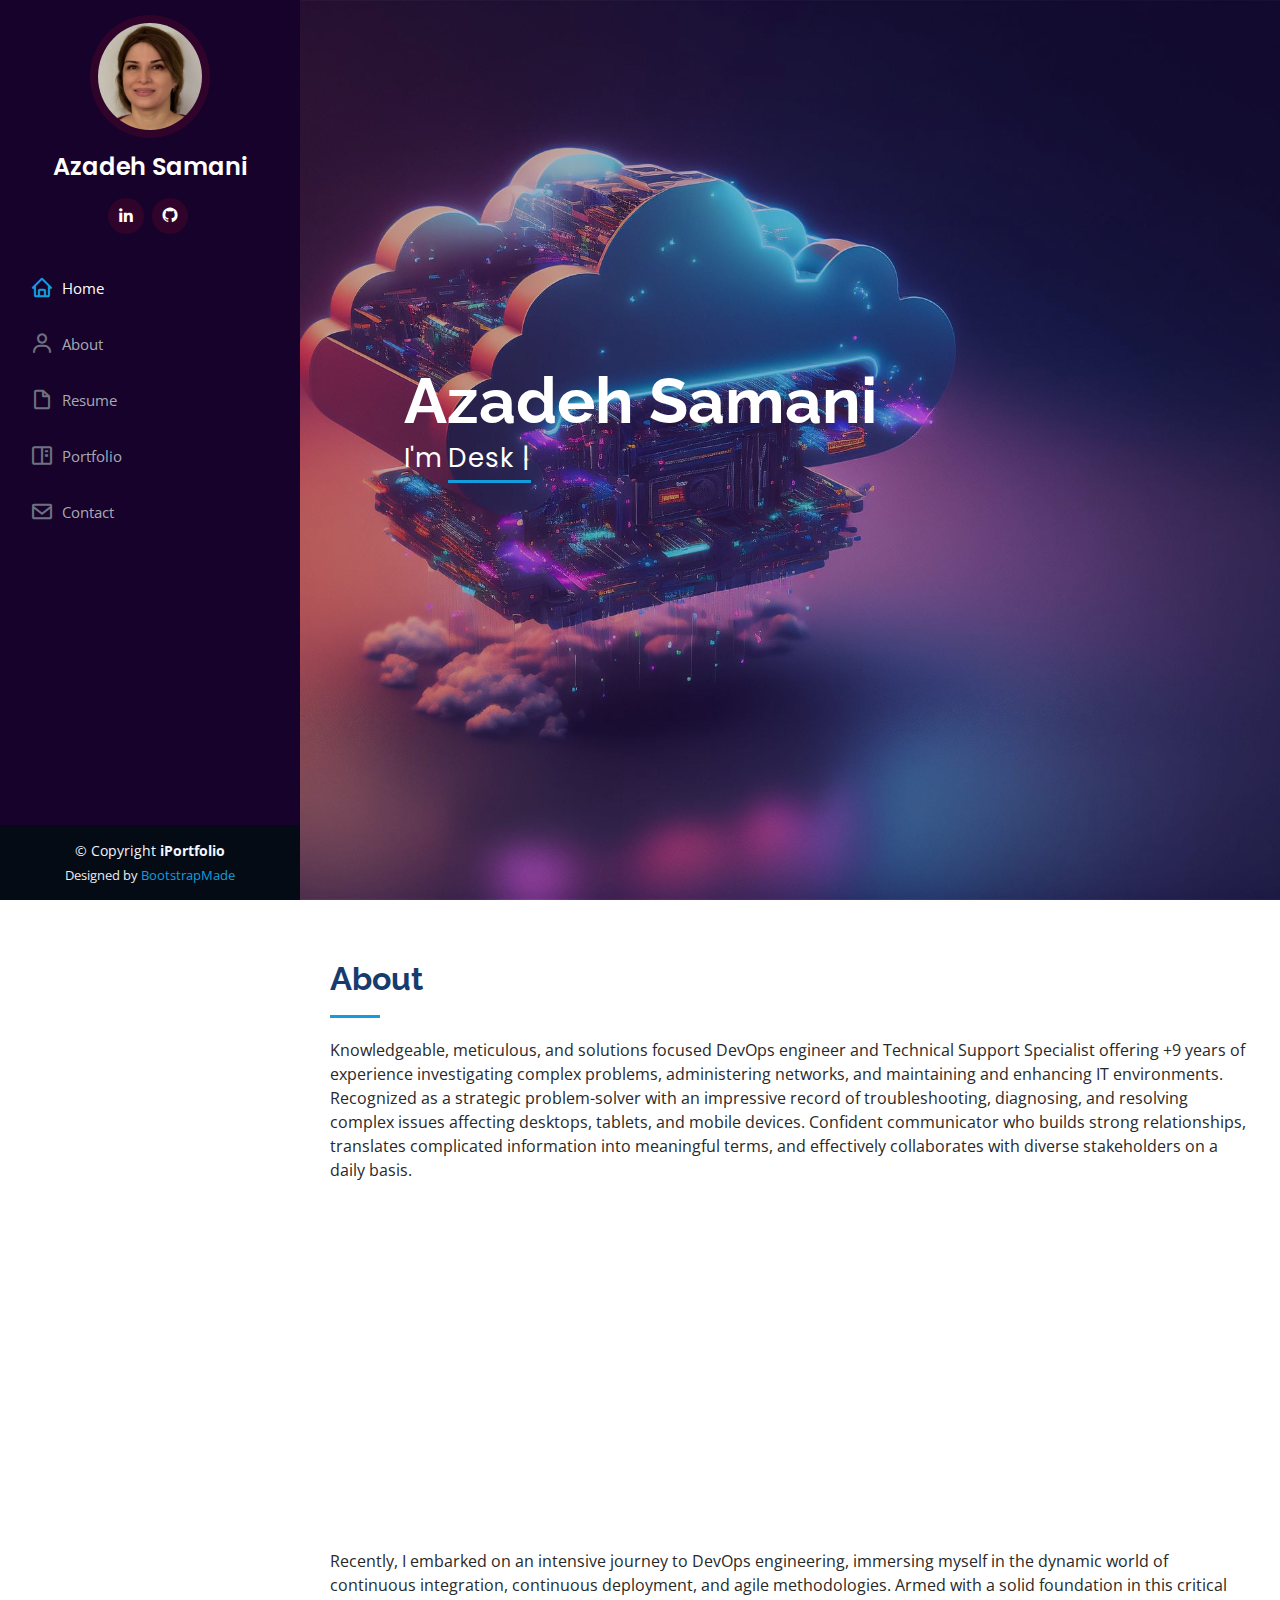
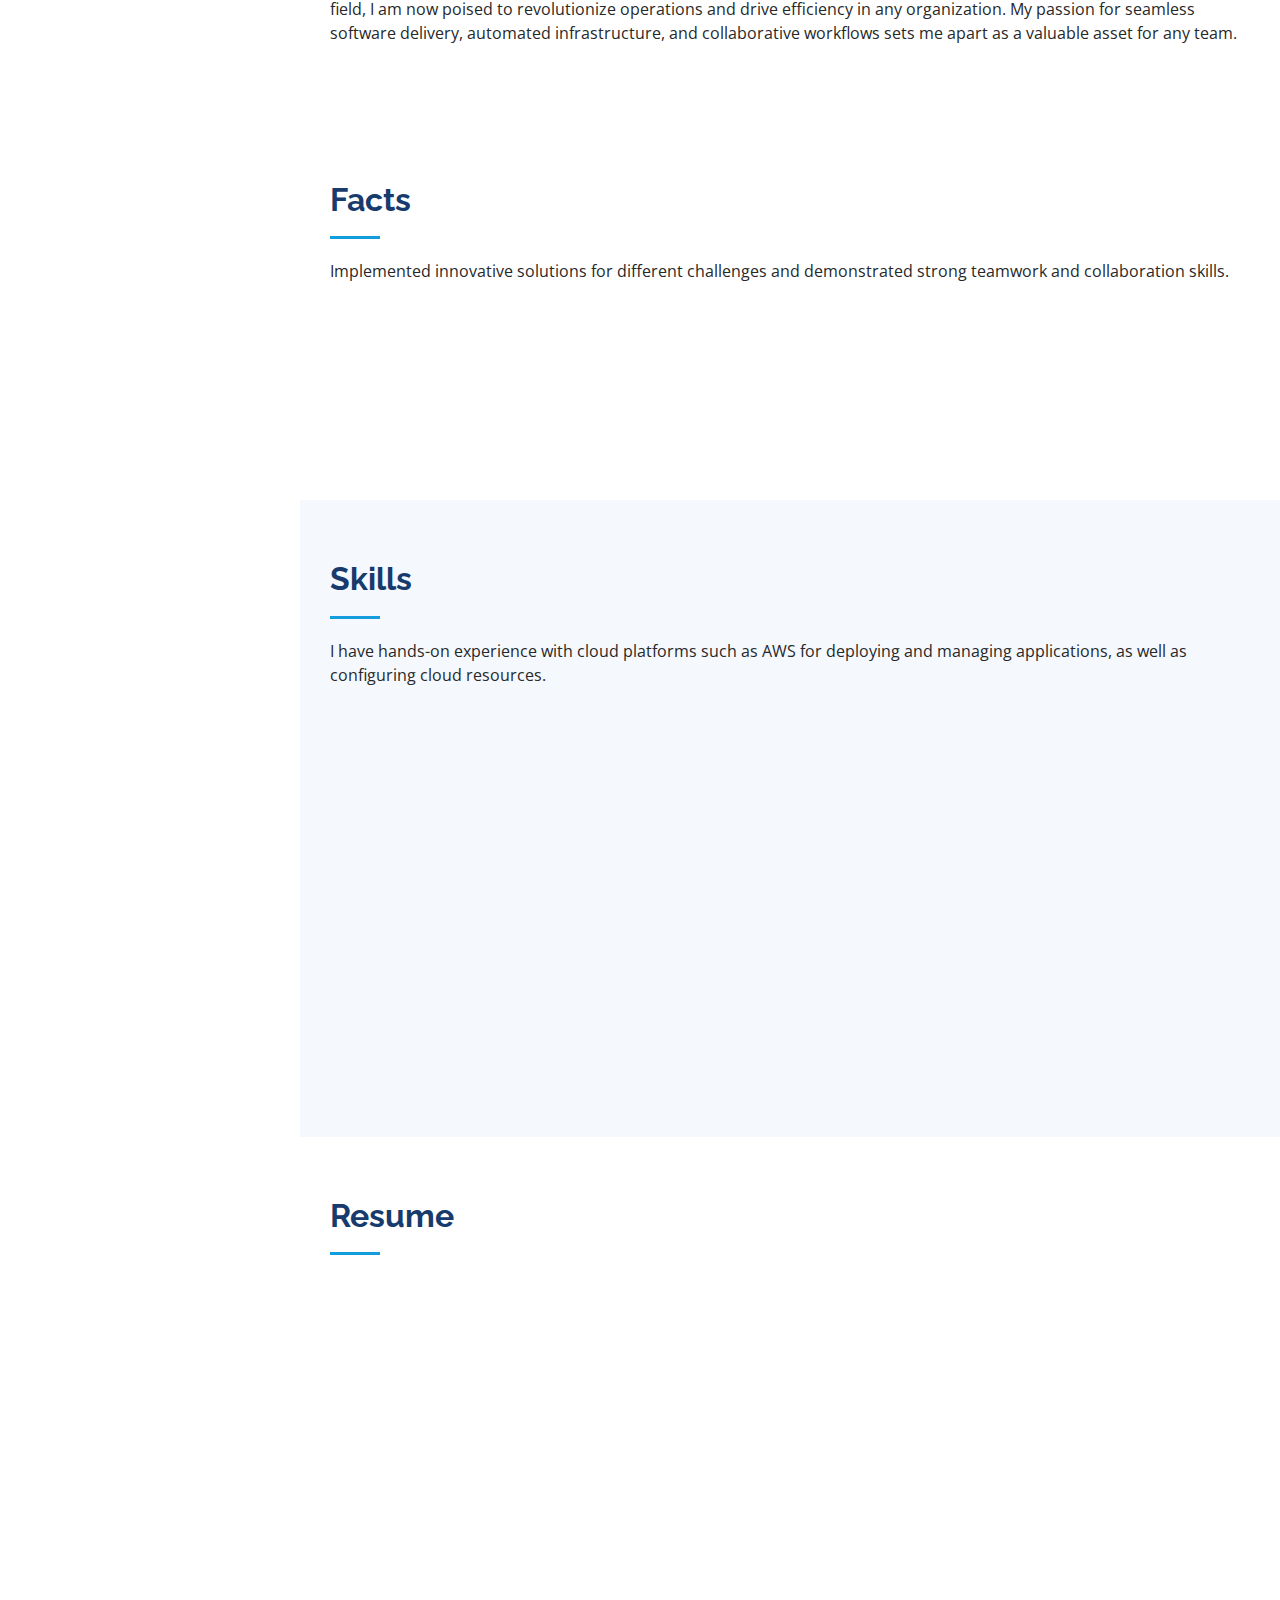
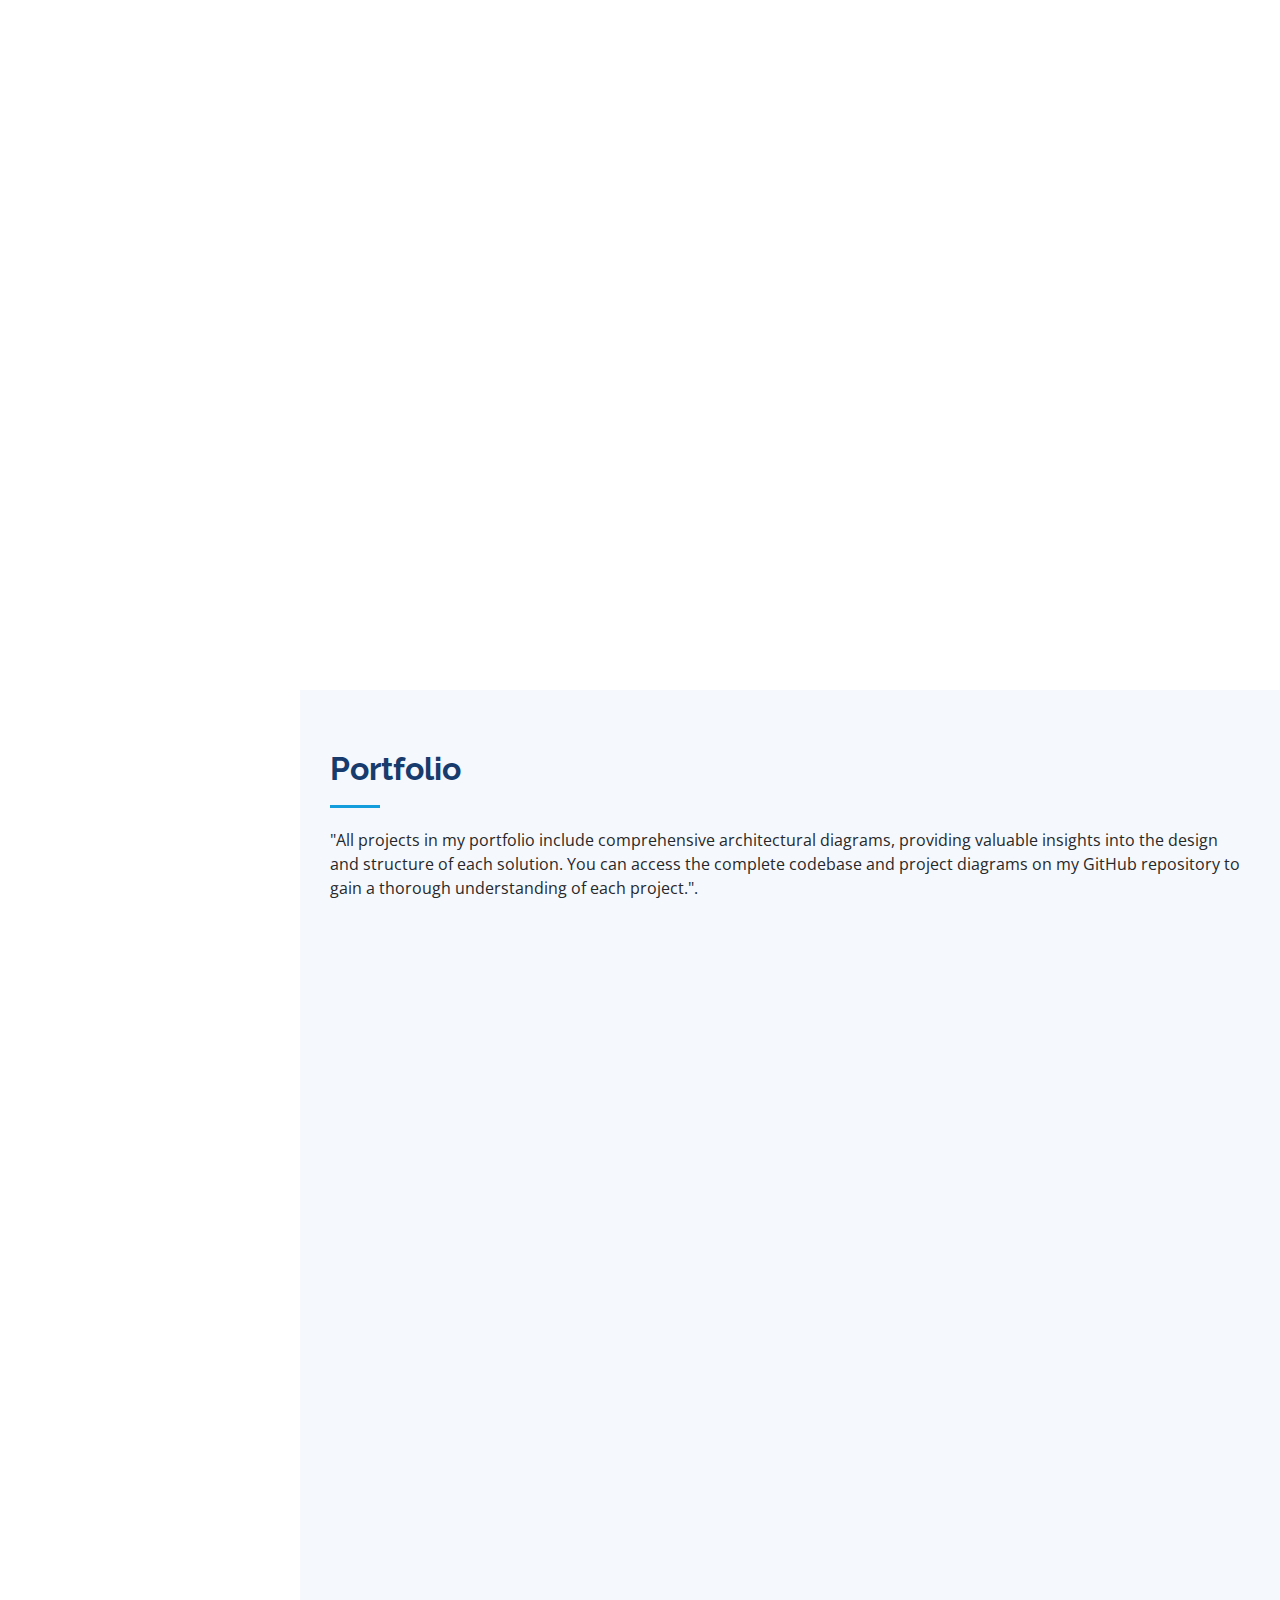
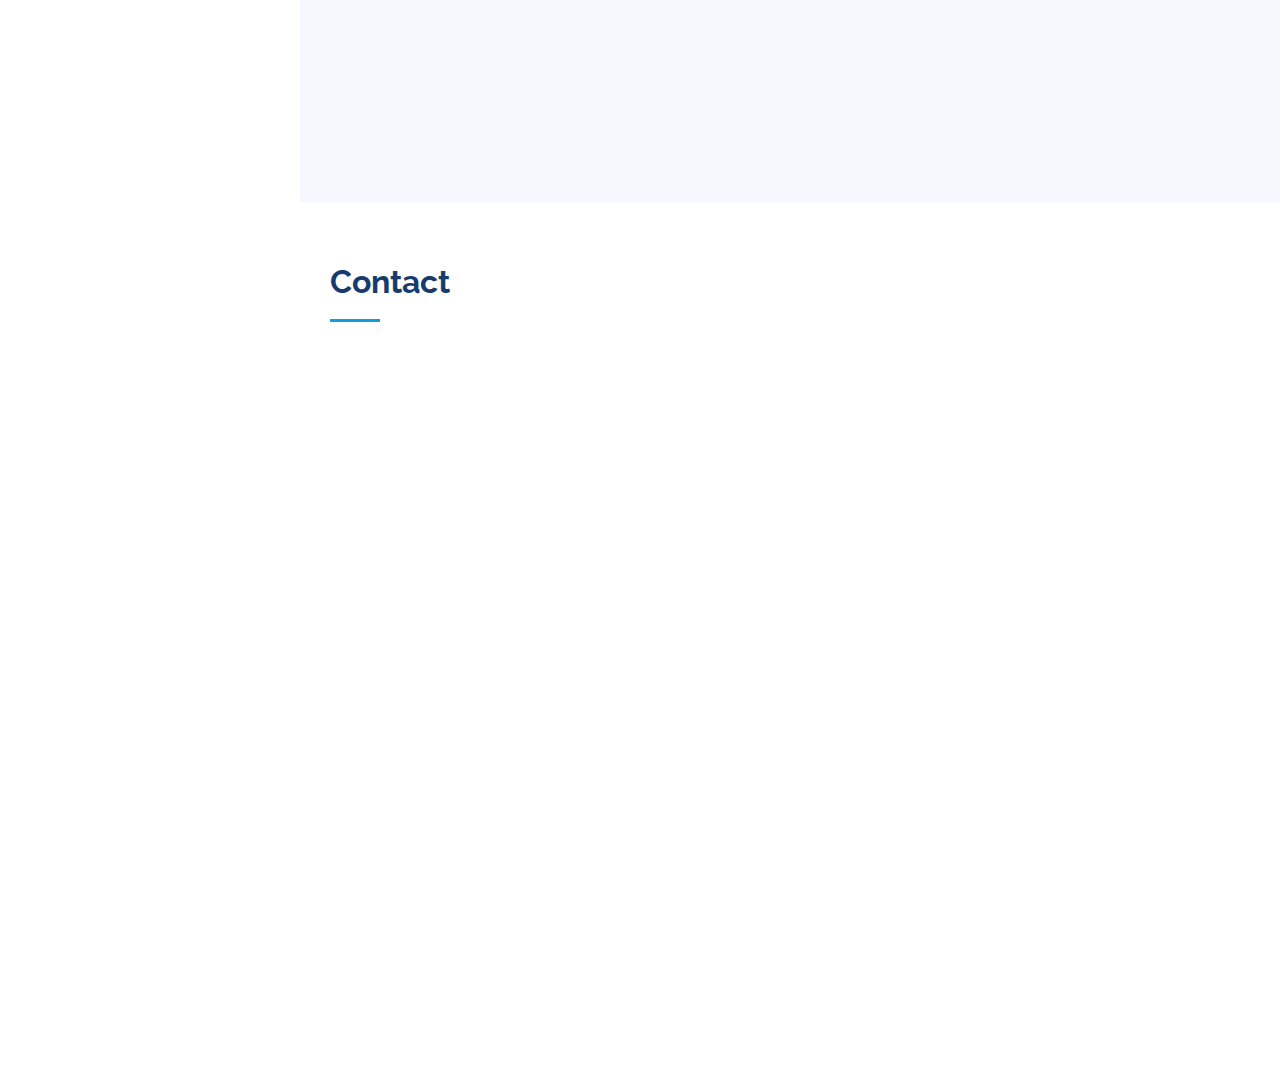
<file: index.html>
<!DOCTYPE html>
<html lang="en">

<head>
  <meta charset="utf-8">
  <meta content="width=device-width, initial-scale=1.0" name="viewport">

  <title>iPortfolio Bootstrap Template - Index</title>
  <meta content="" name="description">
  <meta content="" name="keywords">

  <!-- Favicons -->
  <link href="assets/img/favicon.png" rel="icon">
  <link href="assets/img/apple-touch-icon.png" rel="apple-touch-icon">

  <!-- Google Fonts -->
  <link
    href="https://fonts.googleapis.com/css?family=Open+Sans:300,300i,400,400i,600,600i,700,700i|Raleway:300,300i,400,400i,500,500i,600,600i,700,700i|Poppins:300,300i,400,400i,500,500i,600,600i,700,700i"
    rel="stylesheet">

  <!-- Vendor CSS Files -->
  <link href="assets/vendor/aos/aos.css" rel="stylesheet">
  <link href="assets/vendor/bootstrap/css/bootstrap.min.css" rel="stylesheet">
  <link href="assets/vendor/bootstrap-icons/bootstrap-icons.css" rel="stylesheet">
  <link href="assets/vendor/boxicons/css/boxicons.min.css" rel="stylesheet">
  <link href="assets/vendor/glightbox/css/glightbox.min.css" rel="stylesheet">
  <link href="assets/vendor/swiper/swiper-bundle.min.css" rel="stylesheet">

  <!-- Template Main CSS File -->
  <link href="assets/css/style.css" rel="stylesheet">

  <!-- =======================================================
  * Template Name: iPortfolio
  * Updated: Sep 18 2023 with Bootstrap v5.3.2
  * Template URL: https://bootstrapmade.com/iportfolio-bootstrap-portfolio-websites-template/
  * Author: BootstrapMade.com
  * License: https://bootstrapmade.com/license/
  ======================================================== -->
</head>

<body>

  <!-- ======= Mobile nav toggle button ======= -->
  <i class="bi bi-list mobile-nav-toggle d-xl-none"></i>

  <!-- ======= Header ======= -->
  <header id="header">
    <div class="d-flex flex-column">

      <div class="profile">
        <img src="assets/img/profile-img.jpg" alt="" class="img-fluid rounded-circle">
        <h1 class="text-light"><a href="index.html">Azadeh Samani</a></h1>
        <div class="social-links mt-3 text-center">
          <a href="https://www.linkedin.com/in/azadeh-samani" target="_blank" class="linkedin"><i
              class="bx bxl-linkedin"></i></a>
          <a href="https://github.com/auzadeh7049/WeCloudData-Projects" target="_blank" class="github"><i
              class="bx bxl-github"></i></a>
        </div>
      </div>

      <nav id="navbar" class="nav-menu navbar">
        <ul>
          <li><a href="#hero" class="nav-link scrollto active"><i class="bx bx-home"></i> <span>Home</span></a></li>
          <li><a href="#about" class="nav-link scrollto"><i class="bx bx-user"></i> <span>About</span></a></li>
          <li><a href="#resume" class="nav-link scrollto"><i class="bx bx-file-blank"></i> <span>Resume</span></a></li>
          <li><a href="#portfolio" class="nav-link scrollto"><i class="bx bx-book-content"></i>
              <span>Portfolio</span></a></li>
          <li><a href="#contact" class="nav-link scrollto"><i class="bx bx-envelope"></i> <span>Contact</span></a></li>
        </ul>
      </nav><!-- .nav-menu -->
    </div>
  </header><!-- End Header -->

  <!-- ======= Hero Section ======= -->
  <section id="hero" class="d-flex flex-column justify-content-center align-items-center">
    <div class="hero-container" data-aos="fade-in">
      <h1>Azadeh Samani</h1>
      <p>I'm <span class="typed" data-typed-items="Desk Side Support, IT Analyst, DevOps Engineer"></span></p>
    </div>
  </section><!-- End Hero -->

  <main id="main">

    <!-- ======= About Section ======= -->
    <section id="about" class="about">
      <div class="container">

        <div class="section-title">
          <h2>About</h2>
          <p>Knowledgeable, meticulous, and solutions focused DevOps engineer and Technical Support Specialist offering
            +9 years of experience investigating complex problems, administering networks, and maintaining and enhancing
            IT environments. Recognized as a strategic problem-solver with an impressive record of troubleshooting,
            diagnosing, and resolving complex issues affecting desktops, tablets, and mobile devices. Confident
            communicator who builds strong relationships, translates complicated information into meaningful terms, and
            effectively collaborates with diverse stakeholders on a daily basis.</p>
        </div>

        <div class="row">
          <div class="col-lg-4" data-aos="fade-right">
            <img src="assets/img/profile-img2.jpg" class="img-fluid" alt="">
          </div>
          <div class="col-lg-8 pt-4 pt-lg-0 content" data-aos="fade-left">
            <h3>DevOps Engineer; IT Analyst ; Desk Side Support</h3>
            <p class="fst-italic">
            <h5>Contact information:</h5>
            </p>
            <div class="row">
              <div class="col-lg-20">
                <ul>
                  <li><i class="bi bi-chevron-right"></i> <strong>Phone:</strong> <span>+1647 710 6600</span></li>
                  <li><i class="bi bi-chevron-right"></i> <strong>City:</strong> <span>Toronto, Canada</span></li>
                  <li><i class="bi bi-chevron-right"></i> <strong>Linkedin:</strong><span>
                      <a href="https://www.linkedin.com/in/azadeh-samani/" target="_blank"
                        class="linkedin">Azadeh-Samani</a></span></li>
                  <li><i class="bi bi-chevron-right"></i><strong>Email:</strong><span>
                      <a href="mailto:azadeh.saamani@gmail.com">azadeh.saamani@gmail.com</a></span></li>
                  <li><i class="bi bi-chevron-right"></i> <strong>Degree:</strong> <span>Bachelor(computer engineering)
                    </span></li>
                </ul>
              </div>
            </div>

          </div>
          <p>
            Recently, I embarked on an intensive journey to DevOps engineering, immersing myself in the dynamic world of
            continuous integration, continuous deployment, and agile methodologies. Armed with a solid foundation in
            this critical field, I am now poised to revolutionize operations and drive efficiency in any organization.
            My passion for seamless software delivery, automated infrastructure, and collaborative workflows sets me
            apart as a valuable asset for any team.
          </p>
        </div>

      </div>
    </section><!-- End About Section -->

    <!-- ======= Facts Section ======= -->
    <section id="facts" class="facts">
      <div class="container">

        <div class="section-title">
          <h2>Facts</h2>
          <p>Implemented innovative solutions for different challenges and demonstrated strong teamwork and
            collaboration skills.</p>
        </div>

        <div class="row no-gutters">
          <div class="col-lg-3 col-md-6 d-md-flex align-items-md-stretch" data-aos="fade-up" data-aos-delay="100">
            <div class="count-box">
              <i class="bi bi-journal-richtext"></i>
              <span data-purecounter-start="0" data-purecounter-end="8" data-purecounter-duration="1"
                class="purecounter"></span>
              <p><strong>Projects</strong></p>
            </div>
          </div>

          <div class="col-lg-3 col-md-6 d-md-flex align-items-md-stretch" data-aos="fade-up" data-aos-delay="200">
            <div class="count-box">
              <i class="bi bi-headset"></i>
              <span data-purecounter-start="0" data-purecounter-end="16000" data-purecounter-duration="1"
                class="purecounter"><span>+</span></span>
              <p><strong>Hours Of Support</strong></p>
            </div>
          </div>
        </div>
      </div>

    </section><!-- End Facts Section -->

    <!-- ======= Skills Section ======= -->
    <section id="skills" class="skills section-bg">
      <div class="container">

        <div class="section-title">
          <h2>Skills</h2>
          <p>I have hands-on experience with cloud platforms such as AWS
            for deploying and managing applications, as well as configuring cloud resources.</p>
        </div>

        <div class="row skills-content">

          <div class="col-lg-6" data-aos="fade-up">

            <div class="progress">
              <span class="skill">AWS <i class="val">65%</i></span>
              <div class="progress-bar-wrap">
                <div class="progress-bar" role="progressbar" aria-valuenow="70" aria-valuemin="0" aria-valuemax="100">
                </div>
              </div>
            </div>

            <div class="progress">
              <span class="skill">Kubernetes <i class="val">65%</i></span>
              <div class="progress-bar-wrap">
                <div class="progress-bar" role="progressbar" aria-valuenow="70" aria-valuemin="0" aria-valuemax="100">
                </div>
              </div>
            </div>

            <div class="progress">
              <span class="skill">Docker <i class="val">65%</i></span>
              <div class="progress-bar-wrap">
                <div class="progress-bar" role="progressbar" aria-valuenow="50" aria-valuemin="0" aria-valuemax="100">
                </div>
              </div>
            </div>

            <div class="progress">
              <span class="skill">Terraform <i class="val">65%</i></span>
              <div class="progress-bar-wrap">
                <div class="progress-bar" role="progressbar" aria-valuenow="70" aria-valuemin="0" aria-valuemax="100">
                </div>
              </div>
            </div>

            <div class="progress">
              <span class="skill">Ansible <i class="val">65%</i></span>
              <div class="progress-bar-wrap">
                <div class="progress-bar" role="progressbar" aria-valuenow="70" aria-valuemin="0" aria-valuemax="100">
                </div>
              </div>
            </div>

            <div class="progress">
              <span class="skill">GitHub <i class="val">70%</i></span>
              <div class="progress-bar-wrap">
                <div class="progress-bar" role="progressbar" aria-valuenow="70" aria-valuemin="0" aria-valuemax="100">
                </div>
              </div>
            </div>

          </div>

          <div class="col-lg-6" data-aos="fade-up" data-aos-delay="100">

            <div class="progress">
              <span class="skill">Python <i class="val">60%</i></span>
              <div class="progress-bar-wrap">
                <div class="progress-bar" role="progressbar" aria-valuenow="70" aria-valuemin="0" aria-valuemax="100">
                </div>
              </div>
            </div>

            <div class="progress">
              <span class="skill">Active Direcroty <i class="val">55%</i></span>
              <div class="progress-bar-wrap">
                <div class="progress-bar" role="progressbar" aria-valuenow="55" aria-valuemin="0" aria-valuemax="100">
                </div>
              </div>
            </div>

            <div class="progress">
              <span class="skill">SCCM <i class="val">50%</i></span>
              <div class="progress-bar-wrap">
                <div class="progress-bar" role="progressbar" aria-valuenow="50" aria-valuemin="0" aria-valuemax="100">
                </div>
              </div>
            </div>

            <div class="progress">
              <span class="skill">Technical Support <i class="val">85%</i></span>
              <div class="progress-bar-wrap">
                <div class="progress-bar" role="progressbar" aria-valuenow="85" aria-valuemin="0" aria-valuemax="100">
                </div>
              </div>
            </div>

            <div class="progress">
              <span class="skill">HTML <i class="val">55%</i></span>
              <div class="progress-bar-wrap">
                <div class="progress-bar" role="progressbar" aria-valuenow="55" aria-valuemin="0" aria-valuemax="100">
                </div>
              </div>
            </div>

            <div class="progress">
              <span class="skill">CSS <i class="val">55%</i></span>
              <div class="progress-bar-wrap">
                <div class="progress-bar" role="progressbar" aria-valuenow="55" aria-valuemin="0" aria-valuemax="100">
                </div>
              </div>
            </div>



          </div>

        </div>
    </section><!-- End Skills Section -->

    <!-- ======= Resume Section ======= -->
    <section id="resume" class="resume">
      <div class="container">

        <div class="section-title">
          <h2>Resume</h2>

        </div>

        <div class="row">
          <div class="col-lg-20" data-aos="fade-up" data-aos-delay="100">
            <h3 class="resume-title">Sumary</h3>
            <div class="resume-item pb-0">
              <h4>Azadeh Samani</h4>
              <ul>
                <li>Adress: Toronto, Ontario, Canada</li>
                <li>Contact Number: +1647 710 6600</li>
                <li>Email: azadeh.saamani@gmail.com</li>
                <li>
                  Linkedin:<span><a href="https://www.linkedin.com/in/azadeh-samani/" target="_blank"
                      class="linkedin"></a>
                    Azadeh-Samani</a></span>
                </li>
              </ul>
              <p>Knowledgeable, meticulous, and solutions focused DevOps engineer and Technical Support Specialist
                offering +9 years of experience investigating complex problems, administering networks, and maintaining
                and enhancing IT environments. Recognized as a strategic problem-solver with an impressive record of
                troubleshooting, diagnosing, and resolving complex issues affecting desktops, tablets, and mobile
                devices.
                Confident communicator who builds strong relationships, translates complicated information into
                meaningful terms, and effectively collaborates with diverse stakeholders on a daily basis.</p>

            </div>

            <h3 class="resume-title">Professional Experience</h3>
            <div class="resume-item">
              <h4>DevOps consultant</h4>
              <p><em>Beamdata Consultant Services, Toronto</em></p>
              <h5>Currently</h5>
              <ul>
                <li>Build automation, deliver and release the software, libraries and webserver installation</li>
                <li>Experience in delivering software products and infrastructure through CI/CD utilizing GitHub Actions
                  and Jenkins (AWS Code pipeline, AWS Code Build, AWS Code Deploy)</li>
                <li>Proficiency in AWS services: EC2, S3, VPC, Lambda, CloudFormation, Load Balancer, Auto Scaling, EKS,
                  CloudWatch</li>
                <li>Experience with automation tools like Terraform and Ansible</li>
                <li>Adequate knowledge of relational database (MySQL, PostgreSQL) and AWS RDS</li>
                <li>Working knowledge of system administration in Linux and Windows environments</li>
                <li>Experience scripting using Bash and PowerShell</li>
                <li>Knowledge of Docker and Kubernetes technologies</li>
              </ul>
            </div>
            <div class="resume-item">
              <h4>IT Analyst, Technical Support Specialist </h4>
              <p><em>TCS - Supported Manulife - Toronto</em></p>
              <h5>2021-2023</h5>
              <ul>
                <li> Accountable for providing desk side support to over 10,000 Manulife employees at their Toronto
                  headquarters</li>
                <li>Responded to support tickets and conducted troubleshooting to isolate and resolve software and
                  hardware issues</li>
                <li>Coordinated the deployment and configuration of Dell laptops and Apple tablets and phones to staff
                  members</li>
                <li>Guided end users with setting up their device accounts, personalizing applications, and connecting
                  to networks</li>
                <li>Devised and delivered training programs to educate clients on system features, functionalities, and
                  best practices</li>
                <li>Migrated existing infrastructure, performed system upgrades, and formatted software to reflect
                  Manulife security policies</li>
                <li>Updated support progress on the ticketing system and confirmed service level agreements (SLAs) are
                  achieved</li>
              </ul>
            </div>

            <div class="resume-item">
              <h4>Dell Technician</h4>
              <p><em>Unisys – Mississauga, ON</em></p>
              <h5>Dec 2020 to Nov 2021</h5>
              <ul>
                <li>Travelled to over 200 client sites across the GTA to repair various DELL laptops, tablets, servers,
                  and desktops</li>
                <li>Engaged diverse customers to understand needs, uncover root causes, and implement lasting solutions
                </li>
              </ul>
            </div>

            <div class="resume-item">
              <h4>Bench Repair Technician</h4>
              <p><em>Soroc Technology Inc. – Toronto, ON</em></p>
              <h5>Sep 2015 to Sep 2018</h5>
              <ul>
                <li>Received, tested, and repaired various hardware and software problems for enterprise clients such as
                  TD Bank</li>
                <li>Investigated deficiencies, isolated defective parts, and contacted manufacturer to secure
                  replacements or refunds</li>
                <li>Devised and delivered training programs to educate new staff on Soroc policies, processes, and best
                  practices</li>
              </ul>
            </div>

            <div class="resume-item">
              <h4>Network Administrator & Help Desk Specialist</h4>
              <p><em>Irankhodro Co. – Tehran, Iran</em></p>
              <h5>Mar 2012 to Apr 2014</h5>
              <ul>
                <li>Managed the network at the head office with over 500 staff for the automaker with $12+ billion in
                  annual revenues</li>
                <li>Maintained a wide range of networking equipment and established network and distributed network
                  connections</li>
                <li>Administered network workstations for TCP/IP-based LAN, Routing and switching, Active Directory, and
                  computers and servers back up</li>
                <li>Installed cabling systems, integrated computer platforms, and tested hardware and applications for
                  accuracy </li>
                <li>Investigated deficiencies, isolated defective parts, and contacted manufacturer to secure
                  replacements or refunds</li>
                <li>Devised and delivered training programs to educate new staff on Soroc policies, processes, and best
                  practices</li>
              </ul>
            </div>
            <h3 class="resume-title">Education</h3>
            <div class="resume-item">
              <h4> Bachelor of computer engineering </h4>
              <h5>2006</h5>
              <p><em> Azad University of Tehran, Iran</em></p>
              <h4>Microsoft Certified Professional | MCSE</em></h4>
              <h5>2011</h5>
              <h4>DevOps Engineer</h4>
              <h5><em>WeCloudData Academy</em></h5>
              <br>
              <h5>Currently</h5></br>
              <li>Implement CI/CD pipeline for EKS using GitHub Actions and Jenkins</li>
              <li>Automate infrastructure as code using Terraform and Ansible</li>
            </div>
          </div>
        </div>
    </section><!-- End Resume Section -->

    <!-- ======= Portfolio Section ======= -->
    <section id="portfolio" class="portfolio section-bg">
      <div class="container">

        <div class="section-title">
          <h2>Portfolio</h2>
          <p>"All projects in my portfolio include comprehensive architectural diagrams, providing valuable insights
            into the design and structure of each solution. You can access the complete codebase and project diagrams on
            my GitHub repository to gain a thorough understanding of each project.".</p>
        </div>

        <div class="row" data-aos="fade-up">
          <div class="col-lg-12 d-flex justify-content-center">
            <ul id="portfolio-flters">
              <li data-filter="*" class="filter-active"></li>
              <li data-filter=".filter-app"></li>
              <li data-filter=".filter-card"></li>
              <li data-filter=".filter-web"></li>
            </ul>
          </div>
        </div>

        <div class="row portfolio-container" data-aos="fade-up" data-aos-delay="100">

          <div class="col-lg-4 col-md-6 portfolio-item filter-app">
            <div class="portfolio-wrap">
              <img src="assets/img/portfolio/portfolio-1.jpg" class="img-fluid" alt="">
              <div class="portfolio-links">
                <a href="assets/img/portfolio/portfolio-1.jpg" data-gallery="portfolioGallery"
                  class="portfolio-lightbox" title="Diagram 1"><i class="bx bx-plus"></i></a>
                <a href="portfolio-details.html" title="More Details"><i class="bx bx-link"></i></a>
              </div>
            </div>
          </div>

          <div class="col-lg-4 col-md-6 portfolio-item filter-web">
            <div class="portfolio-wrap">
              <img src="assets/img/portfolio/portfolio-2.jpg" class="img-fluid" alt="">
              <div class="portfolio-links">
                <a href="assets/img/portfolio/portfolio-2.jpg" data-gallery="portfolioGallery"
                  class="portfolio-lightbox" title="Diagram 2"><i class="bx bx-plus"></i></a>
                <a href="portfolio-details.html" title="More Details"><i class="bx bx-link"></i></a>
              </div>
            </div>
          </div>

          <div class="col-lg-4 col-md-6 portfolio-item filter-app">
            <div class="portfolio-wrap">
              <img src="assets/img/portfolio/portfolio-3.jpg" class="img-fluid" alt="">
              <div class="portfolio-links">
                <a href="assets/img/portfolio/portfolio-3.jpg" data-gallery="portfolioGallery"
                  class="portfolio-lightbox" title="Diagram 3"><i class="bx bx-plus"></i></a>
                <a href="portfolio-details.html" title="More Details"><i class="bx bx-link"></i></a>
              </div>
            </div>
          </div>

          <div class="col-lg-4 col-md-6 portfolio-item filter-card">
            <div class="portfolio-wrap">
              <img src="assets/img/portfolio/portfolio-4.jpg" class="img-fluid" alt="">
              <div class="portfolio-links">
                <a href="assets/img/portfolio/portfolio-4.jpg" data-gallery="portfolioGallery"
                  class="portfolio-lightbox" title="Diagram 4"><i class="bx bx-plus"></i></a>
                <a href="portfolio-details.html" title="More Details"><i class="bx bx-link"></i></a>
              </div>
            </div>
          </div>

          <div class="col-lg-4 col-md-6 portfolio-item filter-web">
            <div class="portfolio-wrap">
              <img src="assets/img/portfolio/portfolio-5.jpg" class="img-fluid" alt="">
              <div class="portfolio-links">
                <a href="assets/img/portfolio/portfolio-5.jpg" data-gallery="portfolioGallery"
                  class="portfolio-lightbox" title="Diagram 5"><i class="bx bx-plus"></i></a>
                <a href="portfolio-details.html" title="More Details"><i class="bx bx-link"></i></a>
              </div>
            </div>
          </div>

          <div class="col-lg-4 col-md-6 portfolio-item filter-app">
            <div class="portfolio-wrap">
              <img src="assets/img/portfolio/portfolio-6.jpg" class="img-fluid" alt="">
              <div class="portfolio-links">
                <a href="assets/img/portfolio/portfolio-6.jpg" data-gallery="portfolioGallery"
                  class="portfolio-lightbox" title="Diagram 6"><i class="bx bx-plus"></i></a>
                <a href="portfolio-details.html" title="More Details"><i class="bx bx-link"></i></a>
              </div>
            </div>
          </div>


          <div class="col-lg-4 col-md-6 portfolio-item filter-card" style="position: absolute; left:640px; top:650px;">
            <div class="portfolio-wrap">
              <img src="assets/img/portfolio/portfolio-7.jpg" class="img-fluid" alt="">
              <div class="portfolio-links">
                <a href="assets/img/portfolio/portfolio-7.jpg" data-gallery="portfolioGallery"
                  class="portfolio-lightbox" title="Diagram 7"><i class="bx bx-plus"></i></a>
                <a href="portfolio-details.html" title="More Details"><i class="bx bx-link"></i></a>
              </div>
            </div>
          </div>

          <div class="col-lg-4 col-md-6 portfolio-item filter-card" style="position: absolute; left:640px; top:504px;">
            <div class="portfolio-wrap">
              <img src="assets/img/portfolio/portfolio-8.jpg" class="img-fluid" alt="">
              <div class="portfolio-links">
                <a href="assets/img/portfolio/portfolio-8.jpg" data-gallery="portfolioGallery"
                  class="portfolio-lightbox" title="Card 3"><i class="bx bx-plus"></i></a>
                <a href="portfolio-details.html" title="More Details"><i class="bx bx-link"></i></a>
              </div>
            </div>
          </div>

          <!--div class="col-lg-4 col-md-6 portfolio-item filter-web">
        <div class="portfolio-wrap">
          <img src="assets/img/portfolio/portfolio-9.jpg" class="img-fluid" alt="">
          <div class="portfolio-links">
            <a href="assets/img/portfolio/portfolio-9.jpg" data-gallery="portfolioGallery" class="portfolio-lightbox"
              title="Web 3"><i class="bx bx-plus"></i></a>
            <a href="portfolio-details.html" title="More Details"><i class="bx bx-link"></i></a>
          </div>
        </div>
        </div-->
        </div>
      </div>
    </section><!-- End Portfolio Section -->



    <!-- ======= Contact Section ======= -->
    <section id="contact" class="contact">
      <div class="container">

        <div class="section-title">
          <h2>Contact</h2>
        </div>

        <div class="row" data-aos="fade-in">

          <div class="col-lg-5 d-flex align-items-stretch">
            <div class="info">
              <div class="address">
                <i class="bi bi-geo-alt"></i>
                <h4>Location:</h4>
                <p>North York, Ontario Canada</p>
              </div>

              <div class="email">
                <i class="bi bi-envelope"></i>
                <h4>Email:</h4>

                <li><a href="mailto:azadeh.saamani@gmail.com">azadeh.saamani@gmail.com</a></span></li>
              </div>

              <div class="phone">
                <i class="bi bi-phone"></i>
                <h4>Call:</h4>
                <p>+1 647 710 6600</p>
              </div>

              <iframe
                src="https://www.google.com/maps/embed?pb=!1m18!1m12!1m3!1d28862.28810025548!2d-79.41264780000001!3d43.743363499999995!2m3!1f0!2f0!3f0!3m2!1i1024!2i768!4f13.1!3m3!1m2!1s0x89d4cfb2b03147cb%3A0x242a9dc920b0af3c!2sM2P%201R9%2C%20North%20York%2C%20ON%2C%20Canada!5e0!3m2!1sen!2sus!4v1634677893032!5m2!1sen!2sus"
                frameborder="0" style="border:0; width: 100%; height: 290px;" allowfullscreen>
              </iframe>


            </div>

          </div>

          <!--div class="col-lg-7 mt-5 mt-lg-0 d-flex align-items-stretch">
            <form action="forms/contact.php" method="post" role="form" class="php-email-form">
              <div class="row">
                <div class="form-group col-md-6">
                  <label for="name">Your Name</label>
                  <input type="text" name="name" class="form-control" id="name" required>
                </div>
                <div class="form-group col-md-6">
                  <label for="name">Your Email</label>
                  <input type="email" class="form-control" name="email" id="email" required>
                </div>
              </div>
              <div class="form-group">
                <label for="name">Subject</label>
                <input type="text" class="form-control" name="subject" id="subject" required>
              </div>
              <div class="form-group">
                <label for="name">Message</label>
                <textarea class="form-control" name="message" rows="10" required></textarea>
              </div>
              <div class="my-3">
                <div class="loading">Loading</div>
                <div class="error-message"></div>
                <div class="sent-message">Your message has been sent. Thank you!</div>
              </div>
              <div class="text-center"><button type="submit">Send Message</button></div>
            </form>
          </div>

        </div>

      </div>
    </section><End Contact Section -->

  </main><!-- End #main -->

  <!-- ======= Footer ======= -->
  <footer id="footer">
    <div class="container">
      <div class="copyright">
        &copy; Copyright <strong><span>iPortfolio</span></strong>
      </div>
      <div class="credits">
        <!-- All the links in the footer should remain intact. -->
        <!-- You can delete the links only if you purchased the pro version. -->
        <!-- Licensing information: https://bootstrapmade.com/license/ -->
        <!-- Purchase the pro version with working PHP/AJAX contact form: https://bootstrapmade.com/iportfolio-bootstrap-portfolio-websites-template/ -->
        Designed by <a href="https://bootstrapmade.com/">BootstrapMade</a>
      </div>
    </div>
  </footer><!-- End  Footer -->

  <a href="#" class="back-to-top d-flex align-items-center justify-content-center"><i
      class="bi bi-arrow-up-short"></i></a>

  <!-- Vendor JS Files -->
  <script src="assets/vendor/purecounter/purecounter_vanilla.js"></script>
  <script src="assets/vendor/aos/aos.js"></script>
  <script src="assets/vendor/bootstrap/js/bootstrap.bundle.min.js"></script>
  <script src="assets/vendor/glightbox/js/glightbox.min.js"></script>
  <script src="assets/vendor/isotope-layout/isotope.pkgd.min.js"></script>
  <script src="assets/vendor/swiper/swiper-bundle.min.js"></script>
  <script src="assets/vendor/typed.js/typed.umd.js"></script>
  <script src="assets/vendor/waypoints/noframework.waypoints.js"></script>
  <script src="assets/vendor/php-email-form/validate.js"></script>

  <!-- Template Main JS File -->
  <script src="assets/js/main.js"></script>

</body>

</html>
</file>
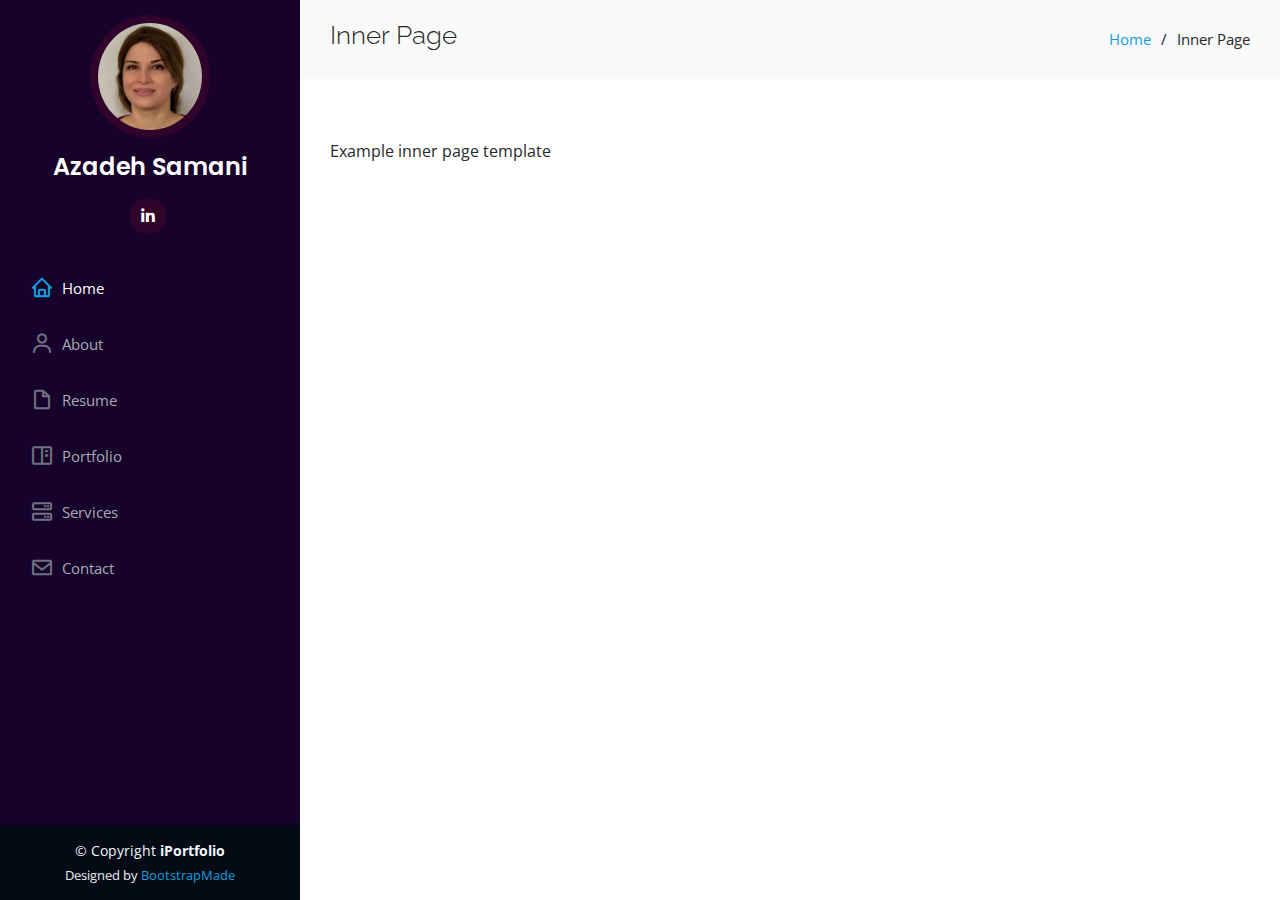
<file: inner-page.html>
<!DOCTYPE html>
<html lang="en">

<head>
  <meta charset="utf-8">
  <meta content="width=device-width, initial-scale=1.0" name="viewport">

  <title>Inner Page - iPortfolio Bootstrap Template</title>
  <meta content="" name="description">
  <meta content="" name="keywords">

  <!-- Favicons -->
  <link href="assets/img/favicon.png" rel="icon">
  <link href="assets/img/apple-touch-icon.png" rel="apple-touch-icon">

  <!-- Google Fonts -->
  <link
    href="https://fonts.googleapis.com/css?family=Open+Sans:300,300i,400,400i,600,600i,700,700i|Raleway:300,300i,400,400i,500,500i,600,600i,700,700i|Poppins:300,300i,400,400i,500,500i,600,600i,700,700i"
    rel="stylesheet">

  <!-- Vendor CSS Files -->
  <link href="assets/vendor/aos/aos.css" rel="stylesheet">
  <link href="assets/vendor/bootstrap/css/bootstrap.min.css" rel="stylesheet">
  <link href="assets/vendor/bootstrap-icons/bootstrap-icons.css" rel="stylesheet">
  <link href="assets/vendor/boxicons/css/boxicons.min.css" rel="stylesheet">
  <link href="assets/vendor/glightbox/css/glightbox.min.css" rel="stylesheet">
  <link href="assets/vendor/swiper/swiper-bundle.min.css" rel="stylesheet">

  <!-- Template Main CSS File -->
  <link href="assets/css/style.css" rel="stylesheet">

  <!-- =======================================================
  * Template Name: iPortfolio
  * Updated: Sep 18 2023 with Bootstrap v5.3.2
  * Template URL: https://bootstrapmade.com/iportfolio-bootstrap-portfolio-websites-template/
  * Author: BootstrapMade.com
  * License: https://bootstrapmade.com/license/
  ======================================================== -->
</head>

<body>

  <!-- ======= Mobile nav toggle button ======= -->
  <i class="bi bi-list mobile-nav-toggle d-xl-none"></i>

  <!-- ======= Header ======= -->
  <header id="header">
    <div class="d-flex flex-column">

      <div class="profile">
        <img src="assets/img/profile-img.jpg" alt="" class="img-fluid rounded-circle">
        <h1 class="text-light"><a href="index.html">Azadeh Samani</a></h1>
        <div class="social-links mt-3 text-center">
          <a href="#" class="linkedin"><i class="bx bxl-linkedin"></i></a>
        </div>
      </div>

      <nav id="navbar" class="nav-menu navbar">
        <ul>
          <li><a href="#hero" class="nav-link scrollto active"><i class="bx bx-home"></i> <span>Home</span></a></li>
          <li><a href="#about" class="nav-link scrollto"><i class="bx bx-user"></i> <span>About</span></a></li>
          <li><a href="#resume" class="nav-link scrollto"><i class="bx bx-file-blank"></i> <span>Resume</span></a></li>
          <li><a href="#portfolio" class="nav-link scrollto"><i class="bx bx-book-content"></i>
              <span>Portfolio</span></a></li>
          <li><a href="#services" class="nav-link scrollto"><i class="bx bx-server"></i> <span>Services</span></a></li>
          <li><a href="#contact" class="nav-link scrollto"><i class="bx bx-envelope"></i> <span>Contact</span></a></li>
        </ul>
      </nav><!-- .nav-menu -->
    </div>
  </header><!-- End Header -->

  <main id="main">

    <!-- ======= Breadcrumbs ======= -->
    <section class="breadcrumbs">
      <div class="container">

        <div class="d-flex justify-content-between align-items-center">
          <h2>Inner Page</h2>
          <ol>
            <li><a href="index.html">Home</a></li>
            <li>Inner Page</li>
          </ol>
        </div>

      </div>
    </section><!-- End Breadcrumbs -->

    <section class="inner-page">
      <div class="container">
        <p>
          Example inner page template
        </p>
      </div>
    </section>

  </main><!-- End #main -->

  <!-- ======= Footer ======= -->
  <footer id="footer">
    <div class="container">
      <div class="copyright">
        &copy; Copyright <strong><span>iPortfolio</span></strong>
      </div>
      <div class="credits">
        <!-- All the links in the footer should remain intact. -->
        <!-- You can delete the links only if you purchased the pro version. -->
        <!-- Licensing information: https://bootstrapmade.com/license/ -->
        <!-- Purchase the pro version with working PHP/AJAX contact form: https://bootstrapmade.com/iportfolio-bootstrap-portfolio-websites-template/ -->
        Designed by <a href="https://bootstrapmade.com/">BootstrapMade</a>
      </div>
    </div>
  </footer><!-- End  Footer -->

  <a href="#" class="back-to-top d-flex align-items-center justify-content-center"><i
      class="bi bi-arrow-up-short"></i></a>

  <!-- Vendor JS Files -->
  <script src="assets/vendor/purecounter/purecounter_vanilla.js"></script>
  <script src="assets/vendor/aos/aos.js"></script>
  <script src="assets/vendor/bootstrap/js/bootstrap.bundle.min.js"></script>
  <script src="assets/vendor/glightbox/js/glightbox.min.js"></script>
  <script src="assets/vendor/isotope-layout/isotope.pkgd.min.js"></script>
  <script src="assets/vendor/swiper/swiper-bundle.min.js"></script>
  <script src="assets/vendor/typed.js/typed.umd.js"></script>
  <script src="assets/vendor/waypoints/noframework.waypoints.js"></script>
  <script src="assets/vendor/php-email-form/validate.js"></script>

  <!-- Template Main JS File -->
  <script src="assets/js/main.js"></script>

</body>

</html>
</file>
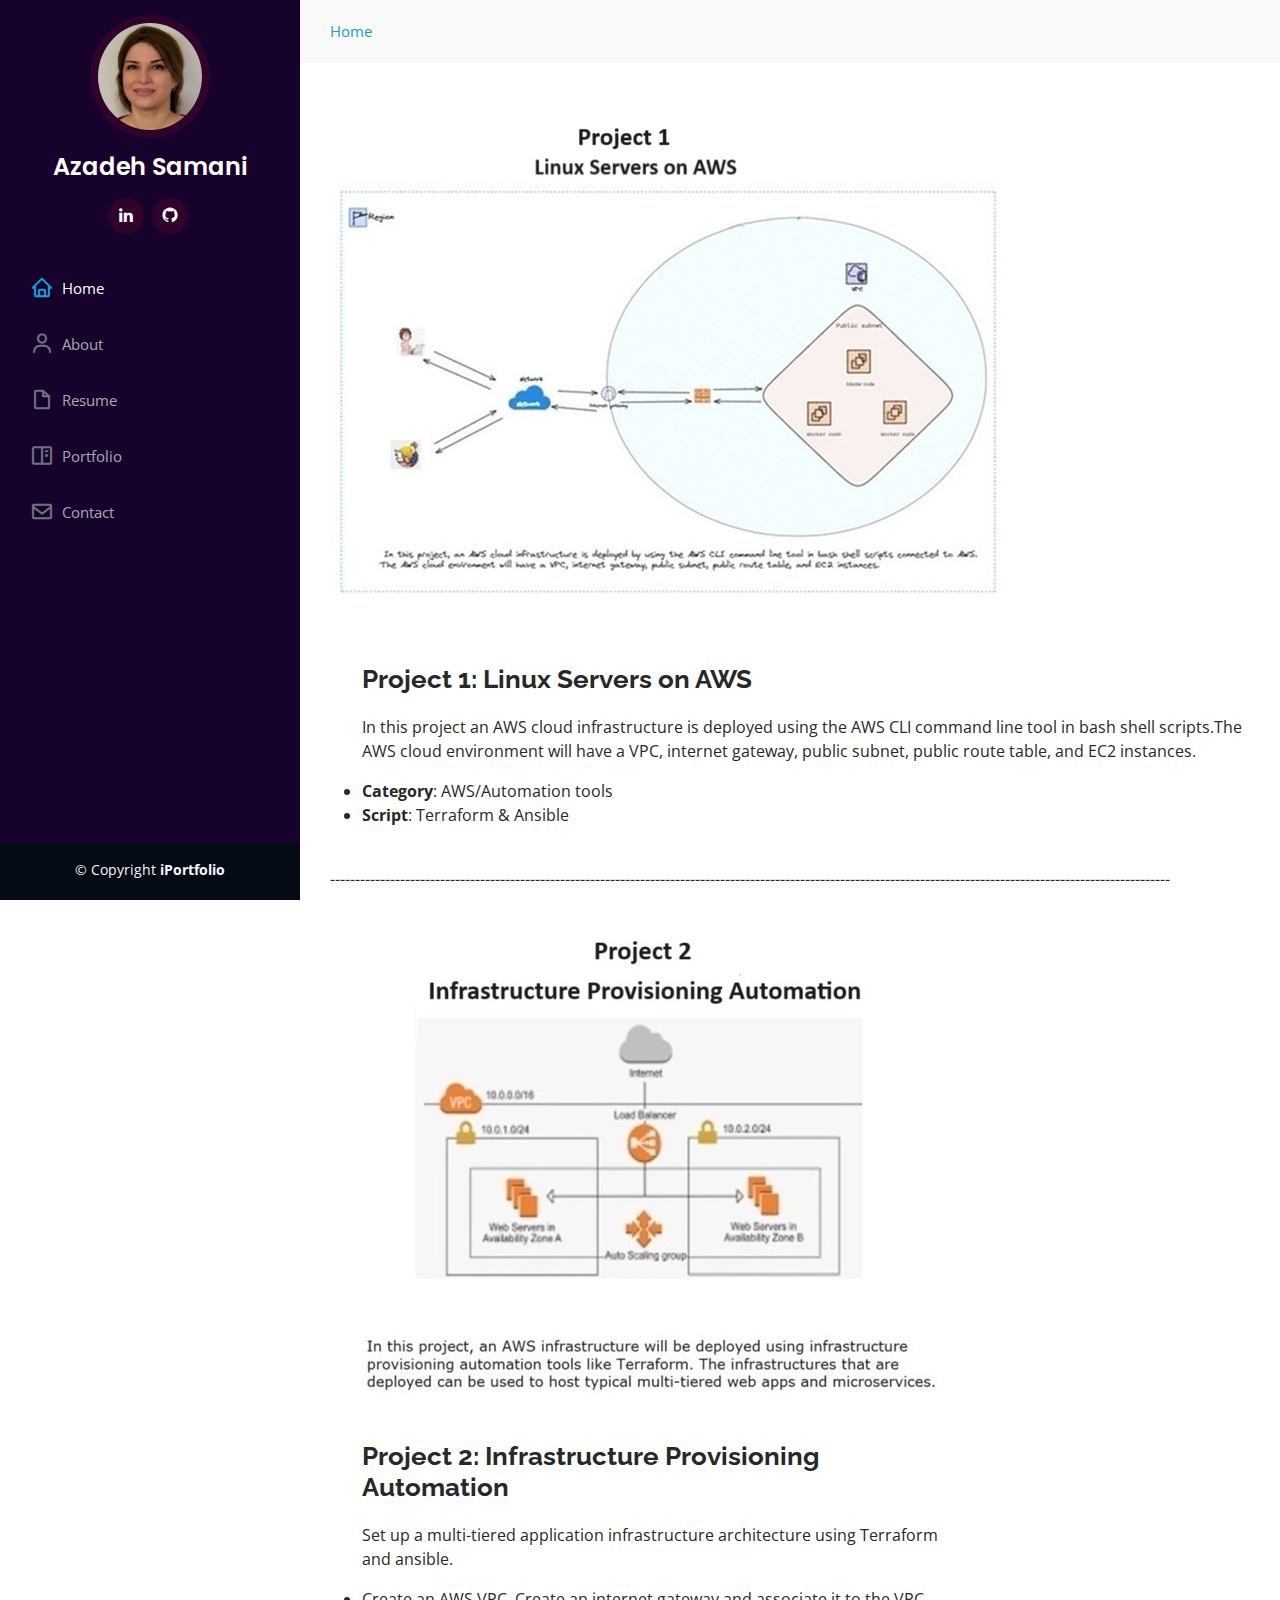
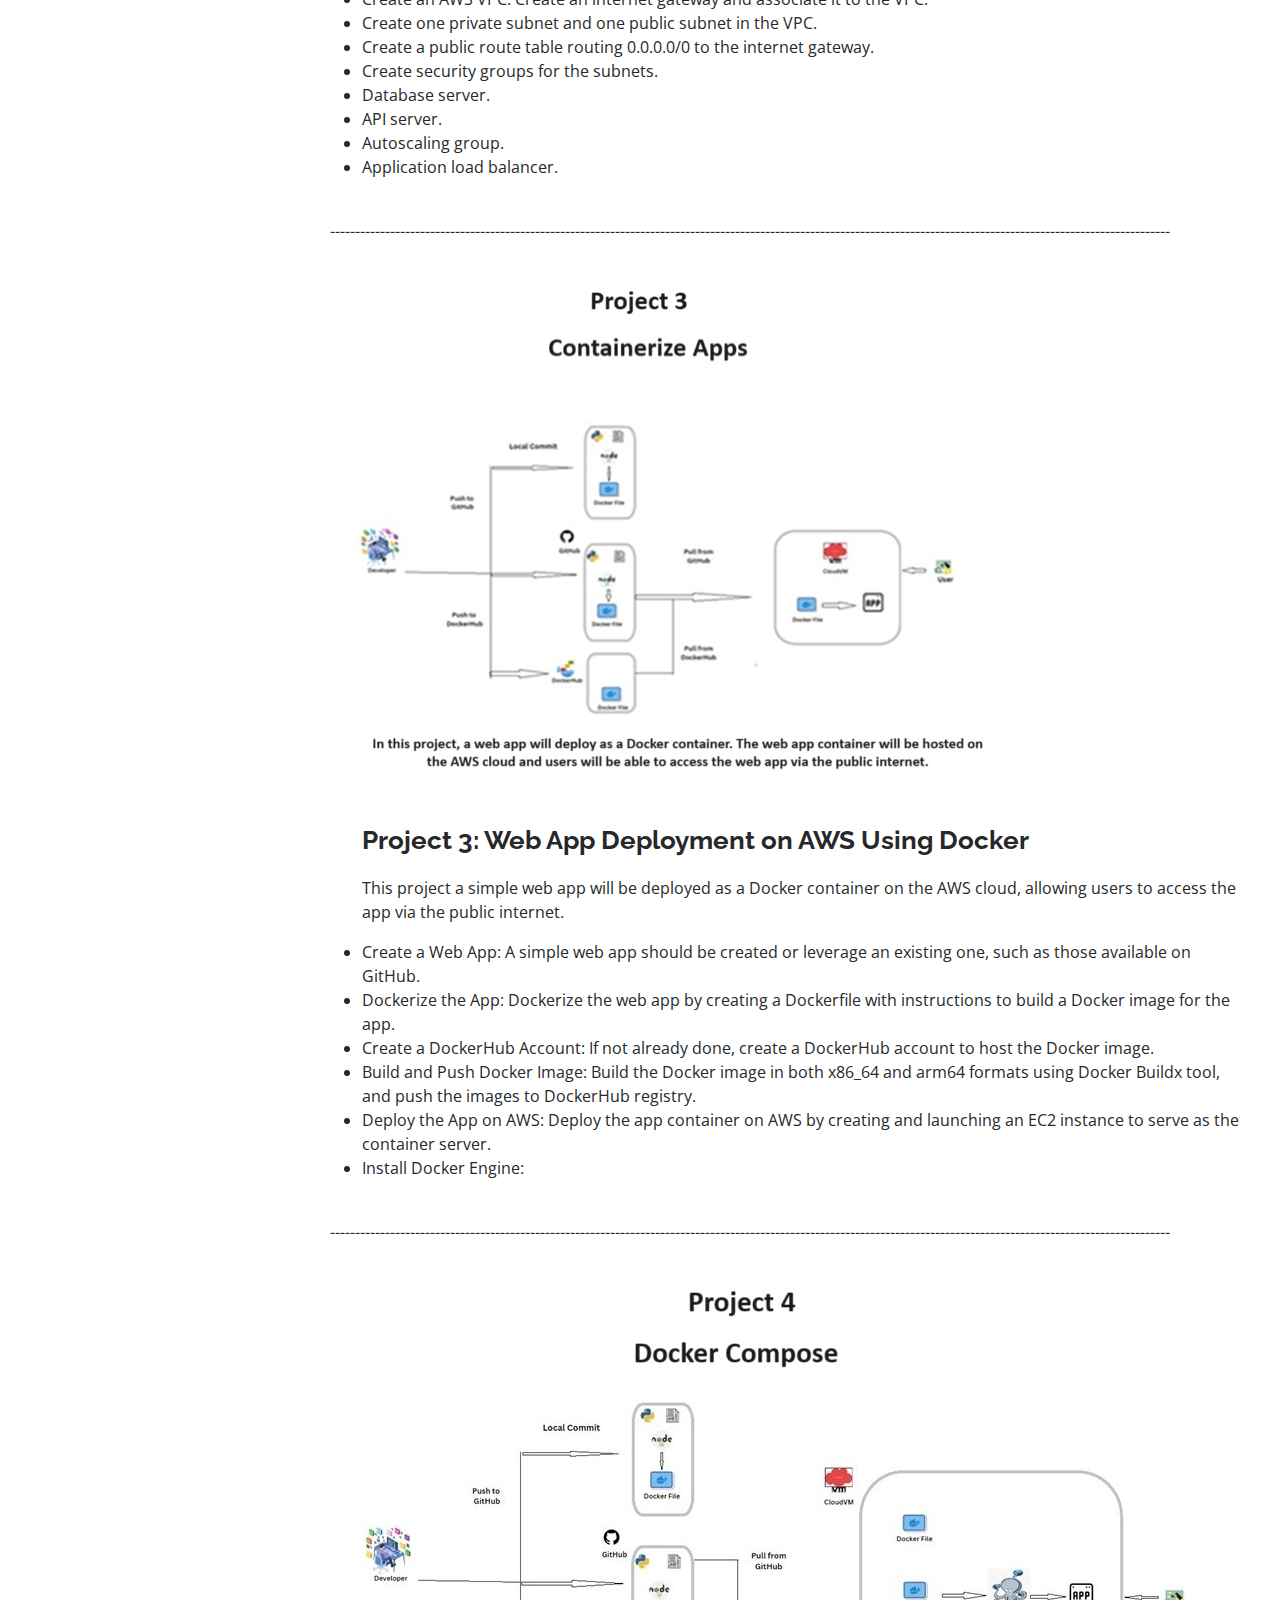
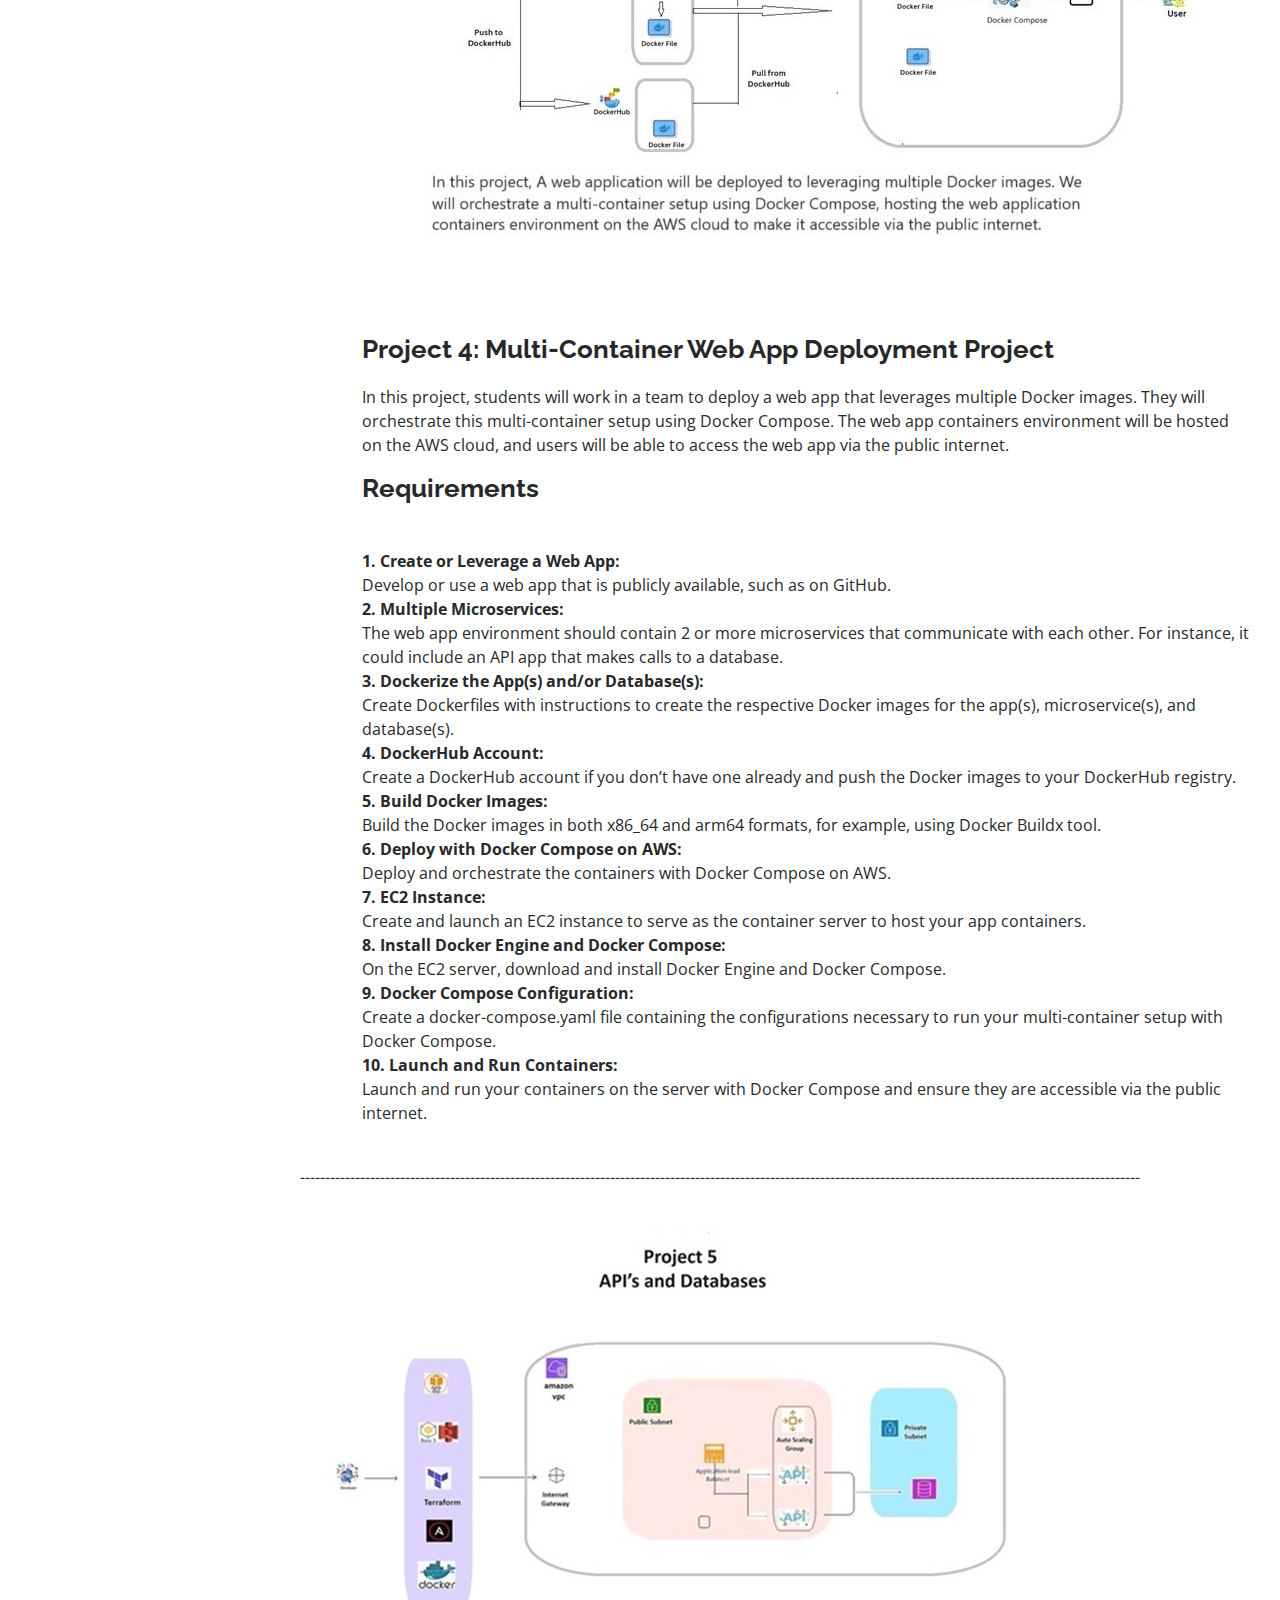
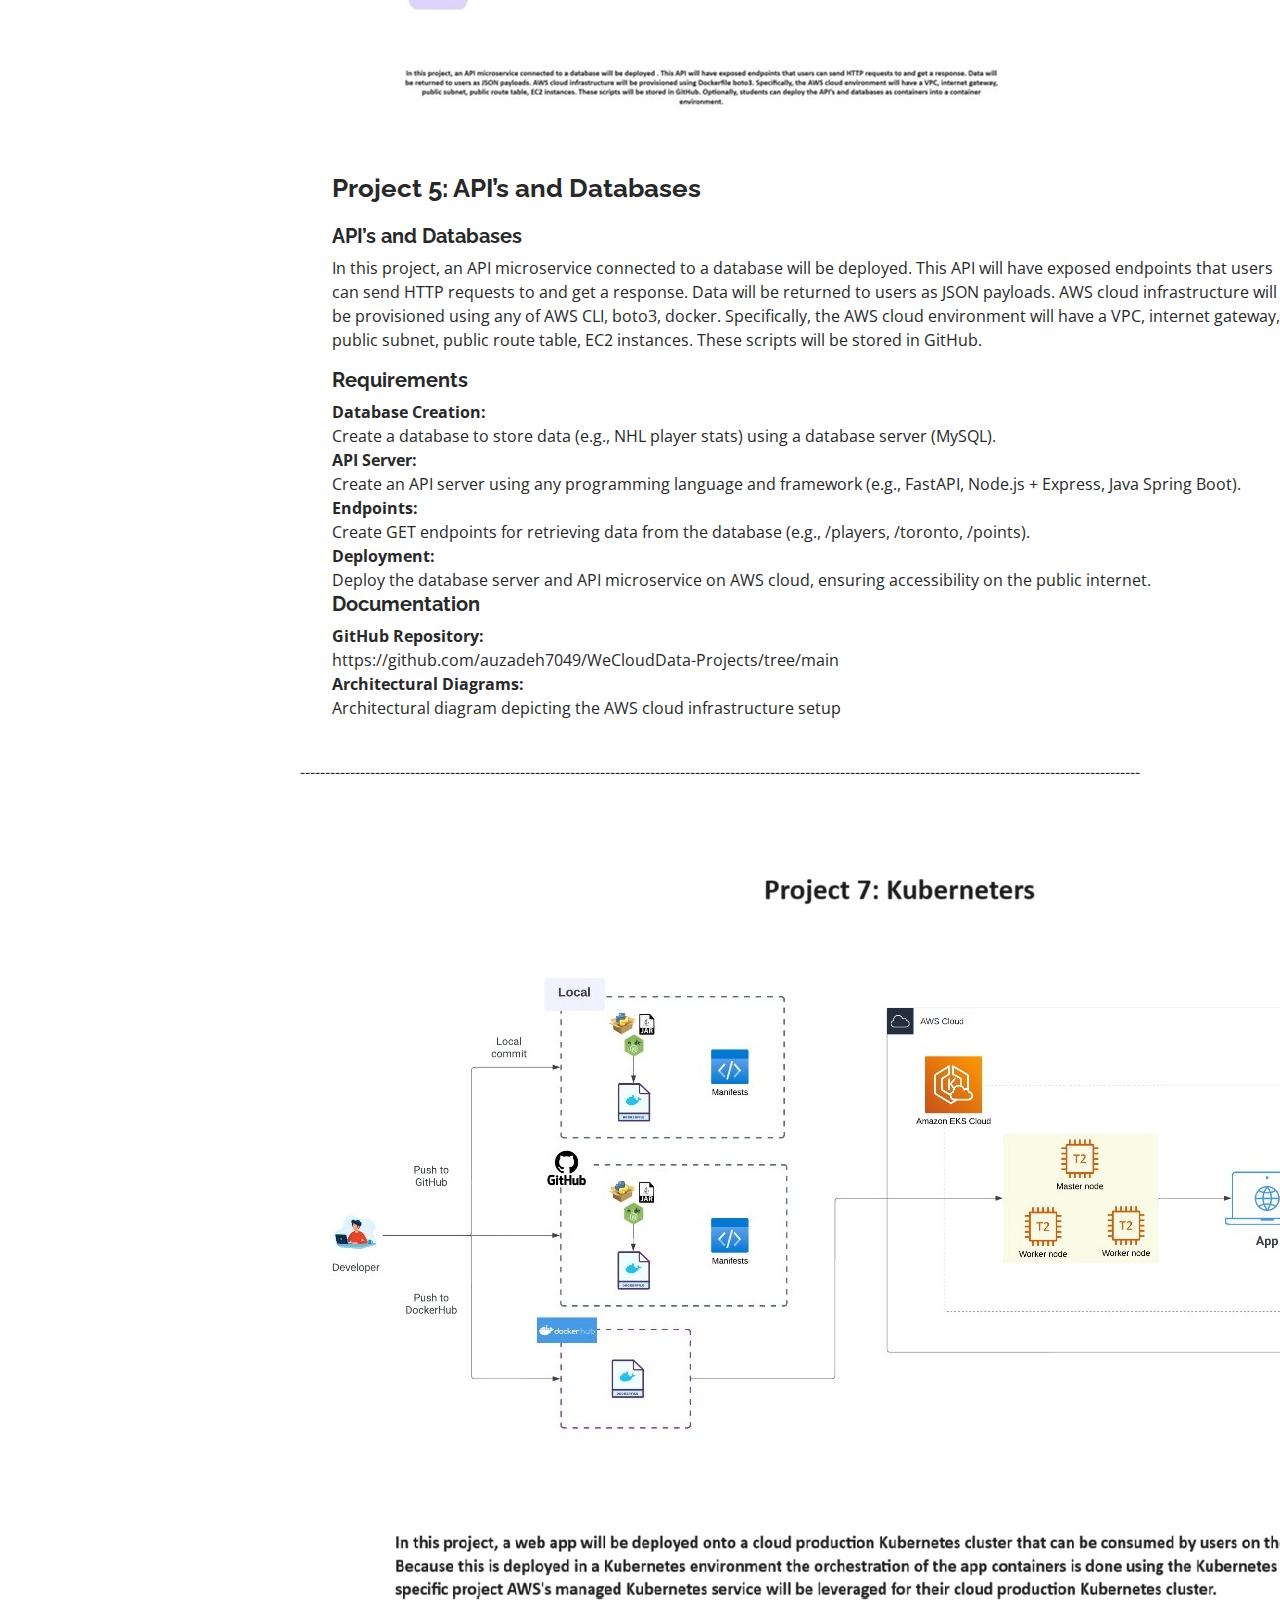
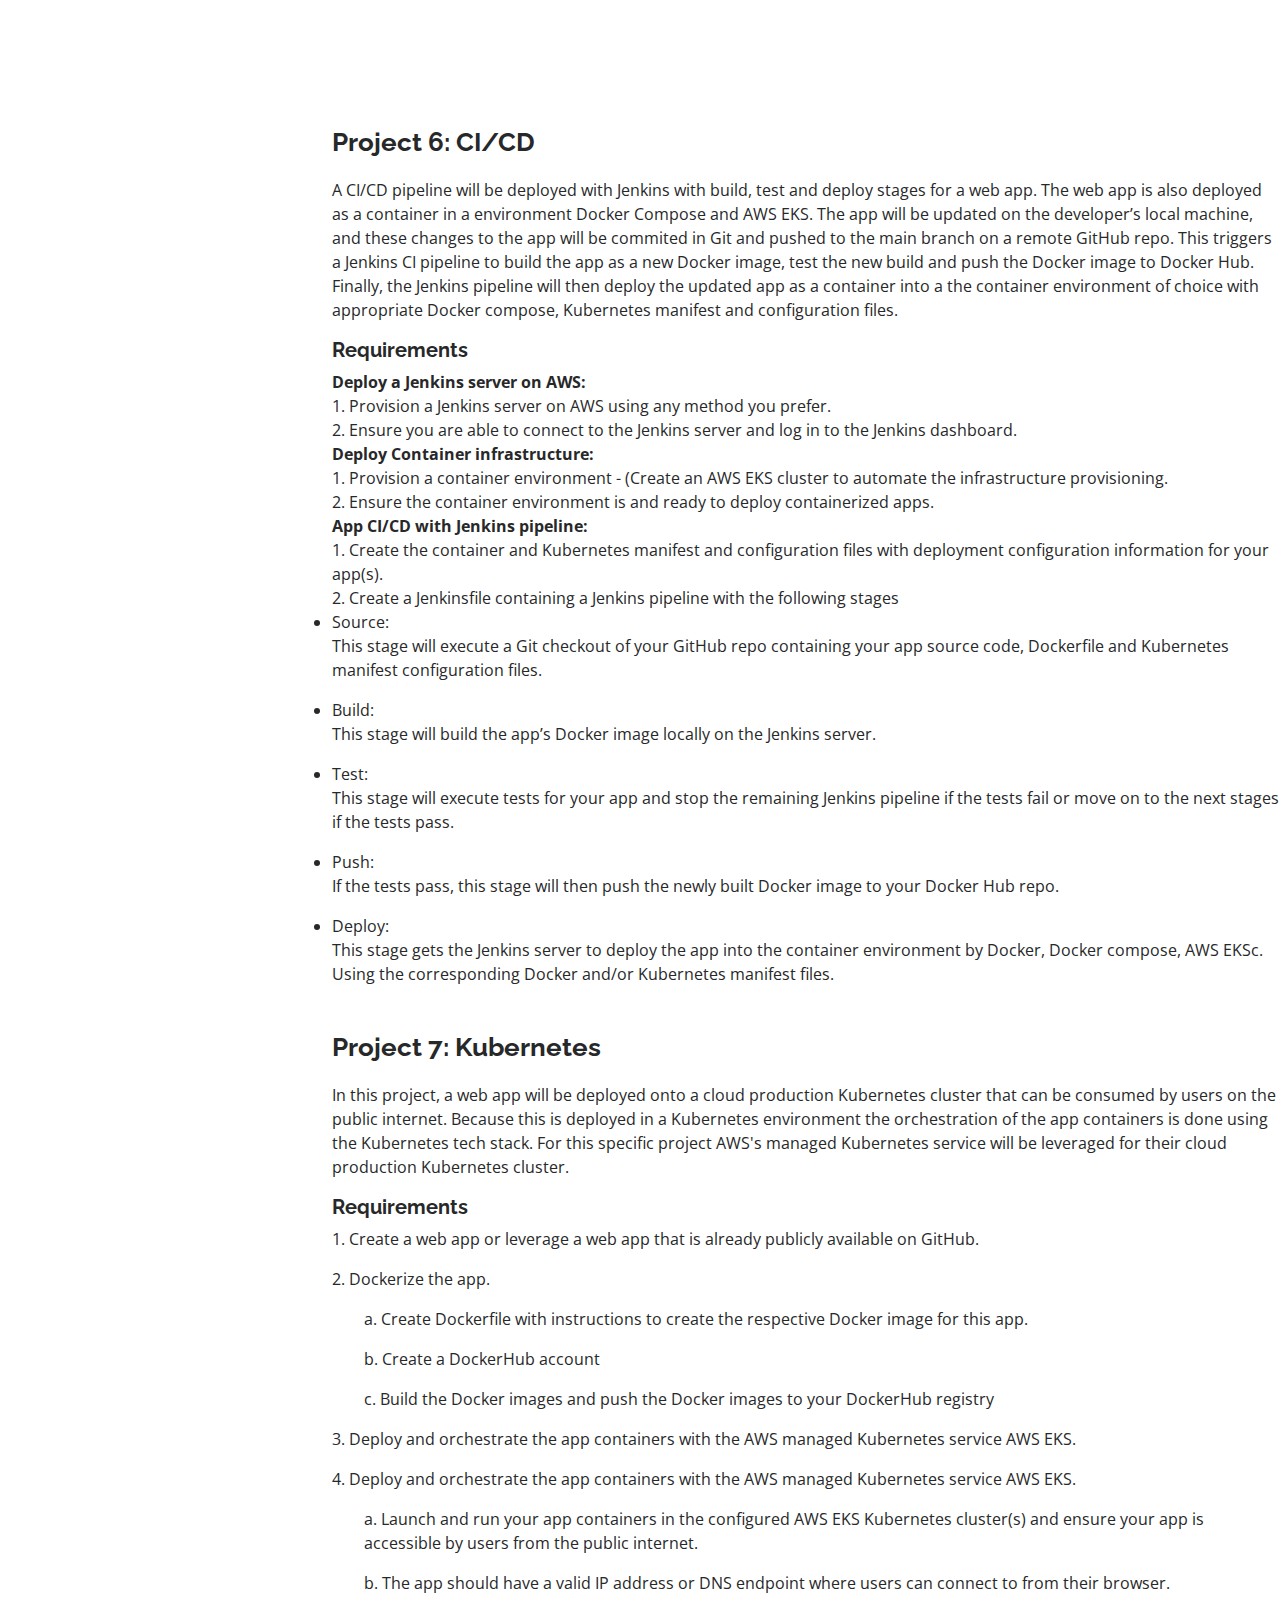
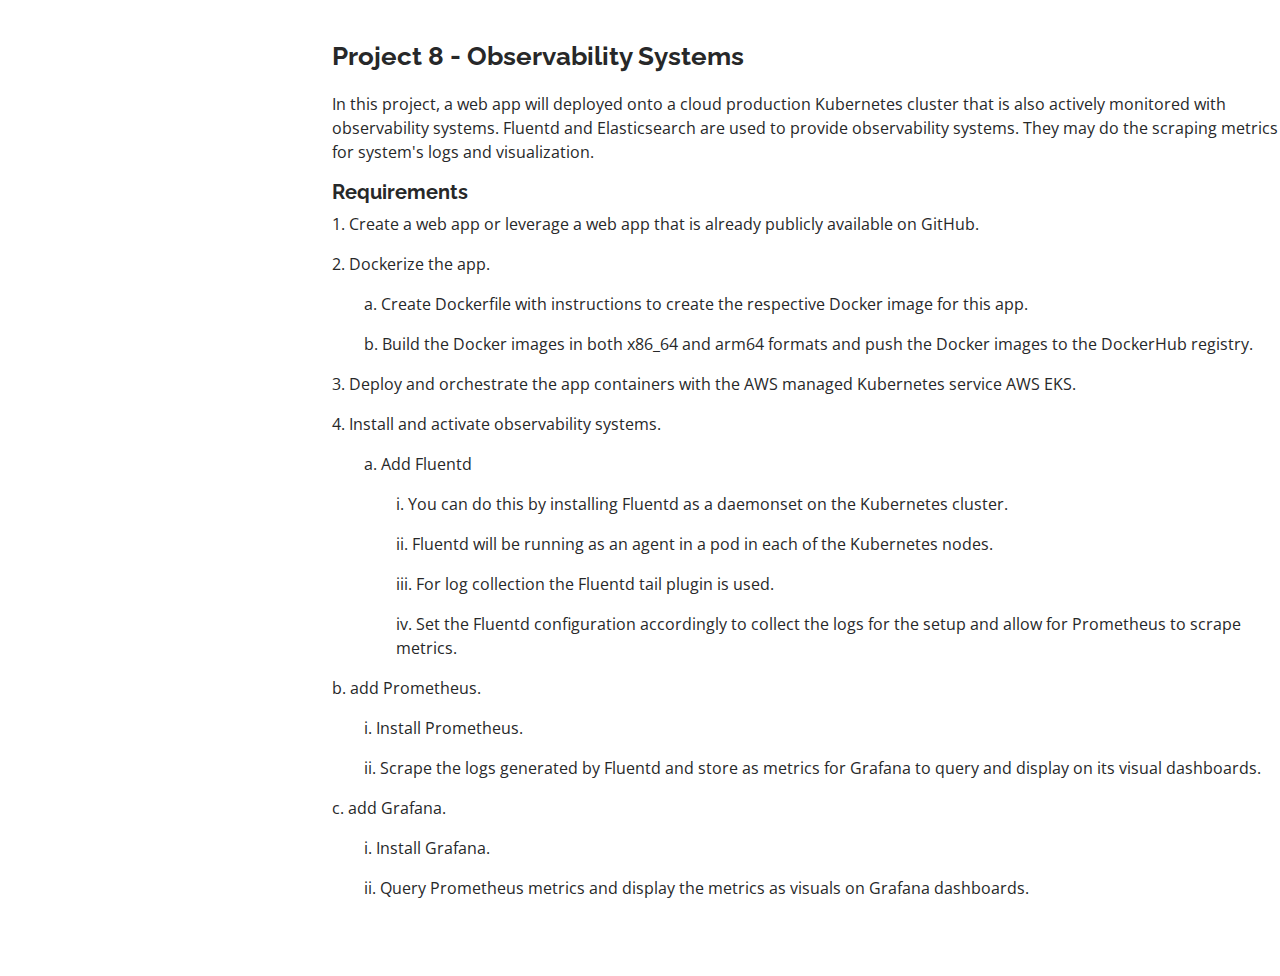
<file: portfolio-details.html>
<!DOCTYPE html>
<html lang="en">

<head>
  <meta charset="utf-8">
  <meta content="width=device-width, initial-scale=1.0" name="viewport">

  <title>Portfolio Details - iPortfolio Bootstrap Template</title>
  <meta content="" name="description">
  <meta content="" name="keywords">

  <!-- Favicons -->
  <link href="assets/img/favicon.png" rel="icon">
  <link href="assets/img/apple-touch-icon.png" rel="apple-touch-icon">

  <!-- Google Fonts -->
  <link
    href="https://fonts.googleapis.com/css?family=Open+Sans:300,300i,400,400i,600,600i,700,700i|Raleway:300,300i,400,400i,500,500i,600,600i,700,700i|Poppins:300,300i,400,400i,500,500i,600,600i,700,700i"
    rel="stylesheet">

  <!-- Vendor CSS Files -->
  <link href="assets/vendor/aos/aos.css" rel="stylesheet">
  <link href="assets/vendor/bootstrap/css/bootstrap.min.css" rel="stylesheet">
  <link href="assets/vendor/bootstrap-icons/bootstrap-icons.css" rel="stylesheet">
  <link href="assets/vendor/boxicons/css/boxicons.min.css" rel="stylesheet">
  <link href="assets/vendor/glightbox/css/glightbox.min.css" rel="stylesheet">
  <link href="assets/vendor/swiper/swiper-bundle.min.css" rel="stylesheet">

  <!-- Template Main CSS File -->
  <link href="assets/css/style.css" rel="stylesheet">

  <!-- =======================================================
  * Template Name: iPortfolio
  * Updated: Sep 18 2023 with Bootstrap v5.3.2
  * Template URL: https://bootstrapmade.com/iportfolio-bootstrap-portfolio-websites-template/
  * Author: BootstrapMade.com
  * License: https://bootstrapmade.com/license/
  ======================================================== -->
</head>

<body>

  <!-- ======= Mobile nav toggle button ======= -->
  <i class="bi bi-list mobile-nav-toggle d-xl-none"></i>

  <!-- ======= Header ======= -->
  <header id="header">
    <div class="d-flex flex-column">

      <div class="profile">
        <img src="assets/img/profile-img.jpg" alt="" class="img-fluid rounded-circle">
        <h1 class="text-light"><a href="index.html">Azadeh Samani</a></h1>
        <div class="social-links mt-3 text-center">

          <a href="#" class="linkedin"><i class="bx bxl-linkedin"></i></a>
          <a href="https://github.com/auzadeh7049/WeCloudData-Projects" target="_blank" class="github"><i
              class="bx bxl-github"></i></a>

        </div>
      </div>

      <nav id="navbar" class="nav-menu navbar">
        <ul>
          <li><a href="#hero" class="nav-link scrollto active"><i class="bx bx-home"></i> <span>Home</span></a></li>
          <li><a href="#about" class="nav-link scrollto"><i class="bx bx-user"></i> <span>About</span></a></li>
          <li><a href="#resume" class="nav-link scrollto"><i class="bx bx-file-blank"></i> <span>Resume</span></a></li>
          <li><a href="#portfolio" class="nav-link scrollto"><i class="bx bx-book-content"></i>
              <span>Portfolio</span></a></li>
          <li><a href="#contact" class="nav-link scrollto"><i class="bx bx-envelope"></i> <span>Contact</span></a></li>
        </ul>
      </nav><!-- .nav-menu -->
    </div>
  </header><!-- End Header -->

  <main id="main">

    <!-- ======= Breadcrumbs ======= -->
    <section id="breadcrumbs" class="breadcrumbs">
      <div class="container">

        <div class="d-flex justify-content-between align-items-center">

          <ol>
            <li><a href="index.html">Home</a></li>

          </ol>
        </div>

      </div>
    </section><!-- End Breadcrumbs -->

    <!-- ======= Portfolio Details Section ======= -->
    <section id="portfolio-details" class="portfolio-details">
      <div class="container">

        <div class="row gy-4">

          <div class="col-lg-8">
            <div class="align-items-center">
              <image src="assets/img/portfolio/portfolio-1.jpg" className="object-cover" alt="">
            </div>
          </div>
        </div>

        <div class="col-lg-12">
          <div class="portfolio-description">
            <ul>
              <h2>Project 1: Linux Servers on AWS</h2>
              <p>In this project an AWS cloud infrastructure is deployed using the AWS CLI command line tool in bash
                shell
                scripts.The AWS cloud environment will have a VPC, internet gateway, public subnet, public route table,
                and EC2 instances.
              </p>
            </ul>
            <ul>
              <li><strong>Category</strong>: AWS/Automation tools</li>
              <li><strong>Script</strong>: Terraform & Ansible</li>

            </ul>
          </div>
        </div>
        <br>
        <p>
          ------------------------------------------------------------------------------------------------------------------------------------------------------------------------
        </p>
        <div class="row gy-4">
          <div class="col-lg-8">
            <div class="align-items-center">
              <image src="assets/img/portfolio/portfolio-2.jpg" className="object-cover" alt="">
            </div>
          </div>
        </div>
        <div class="col-lg-8">
          <div class="portfolio-description">
            <ul>
              <h2>Project 2: Infrastructure Provisioning Automation</h2>
              <p>Set up a multi-tiered application infrastructure architecture using Terraform and ansible.</p>
              <li>Create an AWS VPC. Create an internet gateway and associate it to the VPC.</li>
              <li>Create one private subnet and one public subnet in the VPC.</li>
              <li>Create a public route table routing 0.0.0.0/0 to the internet gateway.</li>
              <li>Create security groups for the subnets.</li>
              <li>Database server.</li>
              <li>API server.</li>
              <li>Autoscaling group.</li>
              <li>Application load balancer.</li>
            </ul>
          </div>
        </div>
        <br>
        <p>
          ------------------------------------------------------------------------------------------------------------------------------------------------------------------------
        </p>
        <div class="row gy-4">

          <div class="align-items-center">
            <image src="assets/img/portfolio/portfolio-3.jpg" layout="fill" className="object-cover" alt="">
          </div>

        </div>
        <div class="col-lg-12">
          <div class="portfolio-description">
            <ul>
              <h2>Project 3: Web App Deployment on AWS Using Docker</h2>

              <p>This project a simple web app will be deployed as a Docker container on the AWS cloud, allowing users
                to
                access the app via the public internet.</p>

              <li>Create a Web App: A simple web app should be created or leverage an existing one, such as those
                available on GitHub.</li>
              <li>Dockerize the App: Dockerize the web app by creating a Dockerfile with instructions to build a Docker
                image for the app.</li>
              <li>Create a DockerHub Account: If not already done, create a DockerHub account to host the Docker image.
              </li>
              <li>Build and Push Docker Image: Build the Docker image in both x86_64 and arm64 formats using Docker
                Buildx
                tool, and push the images to DockerHub registry.</li>
              <li>Deploy the App on AWS: Deploy the app container on AWS by creating and launching an EC2 instance to
                serve as the container server.</li>
              <li>Install Docker Engine:</li>
            </ul>
          </div>
        </div>

        <br>
        <p>
          ------------------------------------------------------------------------------------------------------------------------------------------------------------------------
        </p>
        <div class="row gy-4">
          <div class="col-lg-8">
            <div class="align-items-center">
              <img src="assets/img/portfolio/portfolio-4.jpg" alt="">
            </div>
          </div>
        </div>

        <div class="col-lg-12">
          <div class="portfolio-description">
            <ul>
              <h2>Project 4: Multi-Container Web App Deployment Project</h2>

              <p>In this project, students will work in a team to deploy a web app that leverages multiple Docker
                images. They will orchestrate this multi-container setup using Docker Compose. The web app containers
                environment will be hosted on the AWS cloud, and users will be able to access the web app via the public
                internet.</p>
              <h2>Requirements</h2>
              <b><br>1. Create or Leverage a Web App:</b>
              <br>Develop or use a web app that is publicly available, such as on GitHub.</b>

              <b><br>2. Multiple Microservices:</b>
              <br> The web app environment should contain 2 or more microservices
              that communicate with each other. For instance, it could include an API app that makes calls to a
              database.</b>
              <b><br>3. Dockerize the App(s) and/or Database(s):</b>
              <br> Create Dockerfiles with instructions to create the respective Docker images for the app(s),
              microservice(s), and database(s).</b>
              <b><br>4. DockerHub Account:</b>
              <br> Create a DockerHub account if you don’t have one already and push the Docker images to your DockerHub
              registry.</b>
              <b><br>5. Build Docker Images:</b>
              <br> Build the Docker images in both x86_64 and arm64 formats, for example, using Docker Buildx tool.</b>
              <b><br>6. Deploy with Docker Compose on AWS:</b>
              <br> Deploy and orchestrate the containers with Docker
              Compose on AWS.</b>
              <b><br>7. EC2 Instance:</b>
              <br> Create and launch an EC2 instance to serve as the container server to host your app containers.<b>
                <br>8. Install Docker Engine and Docker Compose:</b><br> On the EC2 server, download and install Docker
              Engine and Docker Compose.<b>
                <br>9. Docker Compose Configuration:</b>
              <br> Create a docker-compose.yaml file containing the
              configurations necessary to run your multi-container setup with Docker Compose.</b>
              <b><br>10. Launch and Run Containers:</b>
              <br> Launch and run your containers on the server with Docker
              Compose and ensure they are accessible via the public internet.</b>
            </ul>
          </div>
        </div>
      </div>

      <br>
      <p>
        ------------------------------------------------------------------------------------------------------------------------------------------------------------------------
      </p>
      <div class="row gy-4">
        <div class="col-lg-8">
          <div class="align-items-center">
            <img src="assets/img/portfolio/portfolio-5.jpg" alt="">
          </div>
        </div>
      </div>
      <div class="col-lg-12">
        <div class="portfolio-description">
          <ul>

            <h2>Project 5: API’s and Databases</h2>

            <h5><b>API’s and Databases</b></h5>

            <p>In this project, an API microservice connected to a database will be deployed. This API will have exposed
              endpoints that users can send HTTP requests to and get a response. Data will be returned to users as JSON
              payloads. AWS cloud infrastructure will be provisioned using any of AWS CLI, boto3, docker. Specifically,
              the AWS cloud environment will have a VPC, internet gateway,
              public subnet, public route table,
              EC2 instances. These scripts will be stored in GitHub.</p>
            <h5><b>Requirements</b></h5>
            <b> Database Creation:</b>
            </br>Create a database to store data (e.g., NHL player stats) using a database server (MySQL).
            <b></br>API Server:</b>
            <br>Create an API server using any programming language and framework (e.g., FastAPI, Node.js + Express,
            Java Spring Boot).</b>
            <b><br>Endpoints:</b>
            </br>Create GET endpoints for retrieving data from the database (e.g., /players, /toronto, /points).
            <b><br>Deployment:</b>
            </br>Deploy the database server and API microservice on AWS cloud, ensuring accessibility on the public
            internet.</b>
            <h5><b>Documentation</b></h4>
              <b>GitHub Repository:</b>
              <br>https://github.com/auzadeh7049/WeCloudData-Projects/tree/main
              <b><br>Architectural Diagrams:</b>
              <br>Architectural diagram depicting the AWS cloud infrastructure setup

          </ul>
        </div>
        <br>
        <p>
          ------------------------------------------------------------------------------------------------------------------------------------------------------------------------
        </p>
        <div class="row gy-4">
          <div class="col-lg-8">
            <div class="align-items-center">
              <img src="assets/img/portfolio/portfolio-7.jpg" alt="">
            </div>
          </div>
        </div>
        <div class="col-lg-12">
          <div class="portfolio-description">
            <ul>
              <h2>Project 6: CI/CD</h2>

              <p>A CI/CD pipeline will be deployed with Jenkins with build, test and deploy stages for a web app.
                The web app is also deployed as a container in a environment Docker Compose and AWS EKS.
                The app will be updated on the developer’s local machine, and these changes to
                the app
                will be commited in Git and pushed to the main branch on a remote GitHub repo. This triggers a Jenkins
                CI pipeline
                to build the app as a new Docker image, test the new build and push the Docker image to Docker Hub.
                Finally,
                the Jenkins pipeline will then deploy the updated app as a container into a the container environment of
                choice
                with appropriate Docker compose, Kubernetes manifest and configuration files.
              </p>
              <h5><b>Requirements</b></h5>
              <b> Deploy a Jenkins server on AWS:</b>
              </br>1. Provision a Jenkins server on AWS using any method you prefer.
              </br>2. Ensure you are able to connect to the Jenkins server and log in to the Jenkins dashboard.
              <b></br>Deploy Container infrastructure:</b>
              <br>1. Provision a container environment - (Create an AWS EKS cluster to automate the infrastructure
              provisioning.</b>
              <br>2. Ensure the container environment is and ready to deploy containerized apps.
              <b><br>App CI/CD with Jenkins pipeline:</b>
              </br>1. Create the container and Kubernetes manifest and configuration files with deployment configuration
              information for your app(s).
              <br>2. Create a Jenkinsfile containing a Jenkins pipeline with the following stages
              <li>Source:</li>
              <p>This stage will execute a Git checkout of your GitHub repo containing your app source code, Dockerfile
                and Kubernetes manifest configuration files.</p>
              <li>Build:</li>
              <p>This stage will build the app’s Docker image locally on the Jenkins server.</p>
              <li>Test:</li>
              <p>This stage will execute tests for your app and stop the remaining Jenkins pipeline if the tests fail
                or move on to the next stages if the tests pass.</p>
              <li>Push:</li>
              <p>If the tests pass, this stage will then push the newly built Docker image to your Docker Hub repo.</p>
              <p></p>
              <li>Deploy:</li>
              <p>This stage gets the Jenkins server to deploy the app into the container environment by
                Docker, Docker compose, AWS EKSc. Using the corresponding Docker and/or Kubernetes manifest files.</p>



            </ul>
          </div>

        </div>


        <div class="col-lg-12">
          <div class="portfolio-description">
            <ul>
              <h2>Project 7: Kubernetes</h2>

              <p>In this project, a web app will be deployed onto a cloud production Kubernetes cluster that can be
                consumed
                by users on the public internet. Because this is deployed in a Kubernetes environment the orchestration
                of
                the app containers is done using the Kubernetes tech stack. For this specific project AWS's managed
                Kubernetes
                service will be leveraged for their cloud production Kubernetes cluster.
              </p>
              <h5><b>Requirements</b></h5>
              <p>1. Create a web app or leverage a web app that is already publicly available on GitHub.</p>
              <p>2. Dockerize the app.</p>
              <ul>
                <p>a. Create Dockerfile with instructions to create the respective Docker image for this app.</p>
                <p>b. Create a DockerHub account</p>
                <p>c. Build the Docker images and push the Docker images to your DockerHub registry</p>
              </ul>
              <p>3. Deploy and orchestrate the app containers with the AWS managed Kubernetes service AWS EKS.</p>
              <p>4. Deploy and orchestrate the app containers with the AWS managed Kubernetes service AWS EKS.</p>
              <ul>
                <p>a. Launch and run your app containers in the configured AWS EKS Kubernetes cluster(s) and ensure your
                  app
                  is accessible by users from the public internet.
                <p>b. The app should have a valid IP address or DNS endpoint where users can connect to from their
                  browser.
                </p>
              </ul>
          </div>

        </div>

        <div class="col-lg-12">
          <div class="portfolio-description">
            <ul>
              <h2>Project 8 - Observability Systems</h2>

              <p>In this project, a web app will deployed onto a cloud production Kubernetes cluster that is also
                actively monitored with observability systems.
                Fluentd and Elasticsearch are used to provide observability systems. They may do the scraping metrics
                for system's logs and visualization.
              </p>
              <h5><b>Requirements</b></h5>
              <p>1. Create a web app or leverage a web app that is already publicly available on GitHub.</p>
              <p>2. Dockerize the app.</p>
              <ul>
                <p>a. Create Dockerfile with instructions to create the respective Docker image for this app.</p>
                <p>b. Build the Docker images in both x86_64 and arm64 formats and push the Docker images to the
                  DockerHub registry.</p>
              </ul>
              <p>3. Deploy and orchestrate the app containers with the AWS managed Kubernetes service AWS EKS.</p>
              <p>4. Install and activate observability systems.</p>
              <ul>
                <p>a. Add Fluentd</p>
                <ul>
                  <p>i. You can do this by installing Fluentd as a daemonset on the Kubernetes cluster.</p>
                  <p>ii. Fluentd will be running as an agent in a pod in each of the Kubernetes nodes.</p>
                  <p>iii. For log collection the Fluentd tail plugin is used.</p>
                  <p>iv. Set the Fluentd configuration accordingly to collect the logs for the setup and allow for
                    Prometheus to scrape metrics.</p>
                </ul>
              </ul>
              <p>b. add Prometheus.</p>
              <ul>
                <p>i. Install Prometheus.</p>
                <p>ii. Scrape the logs generated by Fluentd and store as metrics for Grafana to query and
                  display on its visual dashboards.</p>
              </ul>
              <p>c. add Grafana.
              <ul>
                <p>i. Install Grafana.</p>
                <p>ii. Query Prometheus metrics and display the metrics as visuals on Grafana dashboards.</p>
              </ul>
              </li>
          </div>
        </div>

        <div class="col-lg-12">
          <!--div class="Capstone project">
            <ul>
              <h2>Project 8 - Observability Systems</h2>

              <p>In this project, a web app will deployed onto a cloud production Kubernetes cluster that is also
                actively monitored with observability systems.
                Fluentd and Elasticsearch are used to provide observability systems. They may do the scraping metrics
                for system's logs and visualization.
              </p>
              <h5><b>Requirements</b></h5>
              <p>1. Create a web app or leverage a web app that is already publicly available on GitHub.</p>
              <p>2. Dockerize the app.</p>
              <ul>
                <p>a. Create Dockerfile with instructions to create the respective Docker image for this app.</p>
                <p>b. Build the Docker images in both x86_64 and arm64 formats and push the Docker images to the
                  DockerHub registry.</p>
              </ul>
              <p>3. Deploy and orchestrate the app containers with the AWS managed Kubernetes service AWS EKS.</p>
              <p>4. Install and activate observability systems.</p>
              <ul>
                <p>a. Add Fluentd</p>
                <ul>
                  <p>i. You can do this by installing Fluentd as a daemonset on the Kubernetes cluster.</p>
                  <p>ii. Fluentd will be running as an agent in a pod in each of the Kubernetes nodes.</p>
                  <p>iii. For log collection the Fluentd tail plugin is used.</p>
                  <p>iv. Set the Fluentd configuration accordingly to collect the logs for the setup and allow for
                    Prometheus to scrape metrics.</p>
                </ul>
              </ul>
              <p>b. add Prometheus.</p>
              <ul>
                <p>i. Install Prometheus.</p>
                <p>ii. Scrape the logs generated by Fluentd and store as metrics for Grafana to query and
                  display on its visual dashboards.</p>
              </ul>
              <p>c. add Grafana.
              <ul>
                <p>i. Install Grafana.</p>
                <p>ii. Query Prometheus metrics and display the metrics as visuals on Grafana dashboards.</p>
              </ul>
              </li>
          </div>
        </div-->


        </div>



    </section><!-- End Portfolio Details Section -->

  </main><!-- End #main -->

  <!-- ======= Footer ======= -->
  <footer id="footer">
    <div class="container">
      <div class="copyright">
        &copy; Copyright <strong><span>iPortfolio</span></strong>
      </div>
      <div class="credits">
        <!-- All the links in the footer should remain intact. -->
        <!-- You can delete the links only if you purchased the pro version. -->
        <!-- Licensing information: https://bootstrapmade.com/license/ -->
        <!-- Purchase the pro version with working PHP/AJAX contact form: https://bootstrapmade.com/iportfolio-bootstrap-portfolio-websites-template/ >       Designed by <a href="https://bootstrapmade.com/">BootstrapMade</a>
      </div-->
      </div>
  </footer><!-- End  Footer -->

  <a href="#" class="back-to-top d-flex align-items-center justify-content-center"><i
      class="bi bi-arrow-up-short"></i></a>

  <!-- Vendor JS Files -->
  <script src="assets/vendor/purecounter/purecounter_vanilla.js"></script>
  <script src="assets/vendor/aos/aos.js"></script>
  <script src="assets/vendor/bootstrap/js/bootstrap.bundle.min.js"></script>
  <script src="assets/vendor/glightbox/js/glightbox.min.js"></script>
  <script src="assets/vendor/isotope-layout/isotope.pkgd.min.js"></script>
  <script src="assets/vendor/swiper/swiper-bundle.min.js"></script>
  <script src="assets/vendor/typed.js/typed.umd.js"></script>
  <script src="assets/vendor/waypoints/noframework.waypoints.js"></script>
  <script src="assets/vendor/php-email-form/validate.js"></script>

  <!-- Template Main JS File -->
  <script src="assets/js/main.js"></script>

</body>

</html>
</file>
<file: assets/css/style.css>
/**
* Template Name: iPortfolio
* Updated: Sep 18 2023 with Bootstrap v5.3.2
* Template URL: https://bootstrapmade.com/iportfolio-bootstrap-portfolio-websites-template/
* Author: BootstrapMade.com
* License: https://bootstrapmade.com/license/
*/

/*--------------------------------------------------------------
# General
--------------------------------------------------------------*/
body {
  font-family: "Open Sans", sans-serif;
  color: #272829;
}

a {
  color: #149ddd;
  text-decoration: none;
}

a:hover {
  color: #37b3ed;
  text-decoration: none;
}

h1,
h2,
h3,
h4,
h5,
h6 {
  font-family: "Raleway", sans-serif;
}

/*--------------------------------------------------------------
# Back to top button
--------------------------------------------------------------*/
.back-to-top {
  position: fixed;
  visibility: hidden;
  opacity: 0;
  right: 15px;
  bottom: 15px;
  z-index: 996;
  background: #149ddd;
  width: 40px;
  height: 40px;
  border-radius: 50px;
  transition: all 0.4s;
}

.back-to-top i {
  font-size: 28px;
  color: #fff;
  line-height: 0;
}

.back-to-top:hover {
  background: #2eafec;
  color: #fff;
}

.back-to-top.active {
  visibility: visible;
  opacity: 1;
}

/*--------------------------------------------------------------
# Header
--------------------------------------------------------------*/
#header {
  position: fixed;
  top: 0;
  left: 0;
  bottom: 0;
  width: 300px;
  transition: all ease-in-out 0.5s;
  z-index: 9997;
  transition: all 0.5s;
  padding: 0 15px;
  background: #16022a;
  overflow-y: auto;
}

#header .profile img {
  margin: 15px auto;
  display: block;
  width: 120px;
  border: 8px solid #30032b;
}

#header .profile h1 {
  font-size: 24px;
  margin: 0;
  padding: 0;
  font-weight: 600;
  -moz-text-align-last: center;
  text-align-last: center;
  font-family: "Poppins", sans-serif;
}

#header .profile h1 a,
#header .profile h1 a:hover {
  color: #fff;
  text-decoration: none;
}

#header .profile .social-links a {
  font-size: 18px;
  display: inline-block;
  background: #30032b;
  color: #fff;
  line-height: 1;
  padding: 8px 0;
  margin-right: 4px;
  border-radius: 50%;
  text-align: center;
  width: 36px;
  height: 36px;
  transition: 0.3s;
}

#header .profile .social-links a:hover {
  background: #2eafec;
  color: #fff;
  text-decoration: none;
}

#main {
  margin-left: 300px;
}

.container,
.container-fluid {
  padding-left: 30px;
  padding-right: 30px;
}

@media (max-width: 1199px) {
  #header {
    left: -300px;
  }

  #main {
    margin-left: 0;
  }

  .container,
  .container-fluid {
    padding-left: 12px;
    padding-right: 12px;
  }
}

/*--------------------------------------------------------------
# Navigation Menu
--------------------------------------------------------------*/
/* Desktop Navigation */
.nav-menu {
  padding: 30px 0 0 0;
}

.nav-menu * {
  margin: 0;
  padding: 0;
  list-style: none;
}

.nav-menu>ul>li {
  position: relative;
  white-space: nowrap;
}

.nav-menu a,
.nav-menu a:focus {
  display: flex;
  align-items: center;
  color: #a8a9b4;
  padding: 12px 15px;
  margin-bottom: 8px;
  transition: 0.3s;
  font-size: 15px;
}

.nav-menu a i,
.nav-menu a:focus i {
  font-size: 24px;
  padding-right: 8px;
  color: #6f7180;
}

.nav-menu a:hover,
.nav-menu .active,
.nav-menu .active:focus,
.nav-menu li:hover>a {
  text-decoration: none;
  color: #fff;
}

.nav-menu a:hover i,
.nav-menu .active i,
.nav-menu .active:focus i,
.nav-menu li:hover>a i {
  color: #149ddd;
}

/* Mobile Navigation */
.mobile-nav-toggle {
  position: fixed;
  right: 15px;
  top: 15px;
  z-index: 9998;
  border: 0;
  font-size: 24px;
  transition: all 0.4s;
  outline: none !important;
  background-color: #149ddd;
  color: #fff;
  width: 40px;
  height: 40px;
  display: inline-flex;
  align-items: center;
  justify-content: center;
  line-height: 0;
  border-radius: 50px;
  cursor: pointer;
}

.mobile-nav-active {
  overflow: hidden;
}

.mobile-nav-active #header {
  left: 0;
}

/*--------------------------------------------------------------
# Hero Section
--------------------------------------------------------------*/
#hero {
  width: 100%;
  height: 100vh;
  background: url("../img/hero-bg.jpg") top center;
  background-size: cover;
}

#hero:before {
  content: "";
  background: rgba(49, 2, 104, 0.3);
  position: absolute;
  bottom: 0;
  top: 0;
  left: 0;
  right: 0;
  z-index: 1;
}

#hero .hero-container {
  position: relative;
  z-index: 2;
  min-width: 300px;
}

#hero h1 {
  margin: 0 0 10px 0;
  font-size: 64px;
  font-weight: 700;
  line-height: 56px;
  color: #fff;
}

#hero p {
  color: #fff;
  margin-bottom: 50px;
  font-size: 26px;
  font-family: "Poppins", sans-serif;
}

#hero p span {
  color: #fff;
  padding-bottom: 4px;
  letter-spacing: 1px;
  border-bottom: 3px solid #149ddd;
}

@media (min-width: 1024px) {
  #hero {
    background-attachment: fixed;
  }
}

@media (max-width: 768px) {
  #hero h1 {
    font-size: 28px;
    line-height: 36px;
  }

  #hero h2 {
    font-size: 18px;
    line-height: 24px;
    margin-bottom: 30px;
  }
}

/*--------------------------------------------------------------
# Sections General
--------------------------------------------------------------*/
section {
  padding: 60px 0;
  overflow: hidden;
}

.section-bg {
  background: #f5f8fd;
}

.section-title {
  padding-bottom: 30px;
}

.section-title h2 {
  font-size: 32px;
  font-weight: bold;
  margin-bottom: 20px;
  padding-bottom: 20px;
  position: relative;
  color: #173b6c;
}

.section-title h2::after {
  content: "";
  position: absolute;
  display: block;
  width: 50px;
  height: 3px;
  background: #149ddd;
  bottom: 0;
  left: 0;
}

.section-title p {
  margin-bottom: 0;
  width: 100%;
}

/*--------------------------------------------------------------
# About
--------------------------------------------------------------*/
.about .content h3 {
  font-weight: 700;
  font-size: 26px;
  color: #173b6c;
}

.about .content ul {
  list-style: none;
  padding: 0;
}

.about .content ul li {
  margin-bottom: 20px;
  display: flex;
  align-items: center;
}

.about .content ul strong {
  margin-right: 10px;
}

.about .content ul i {
  font-size: 16px;
  margin-right: 5px;
  color: #149ddd;
  line-height: 0;
}

.about .content p:last-child {
  margin-bottom: 0;
}

/*--------------------------------------------------------------
# Facts
--------------------------------------------------------------*/
.facts {
  padding-bottom: 30px;
}

.facts .count-box {
  padding: 30px;
  width: 100%;
}

.facts .count-box i {
  display: block;
  font-size: 44px;
  color: #149ddd;
  float: left;
  line-height: 0;
}

.facts .count-box span {
  font-size: 48px;
  line-height: 40px;
  display: block;
  font-weight: 700;
  color: #050d18;
  margin-left: 60px;
}

.facts .count-box p {
  padding: 15px 0 0 0;
  margin: 0 0 0 60px;
  font-family: "Raleway", sans-serif;
  font-size: 14px;
  color: #122f57;
}

.facts .count-box a {
  font-weight: 600;
  display: block;
  margin-top: 20px;
  color: #122f57;
  font-size: 15px;
  font-family: "Poppins", sans-serif;
  transition: ease-in-out 0.3s;
}

.facts .count-box a:hover {
  color: #1f5297;
}

/*--------------------------------------------------------------
# Skills
--------------------------------------------------------------*/
.skills .progress {
  height: 60px;
  display: block;
  background: none;
  border-radius: 0;
}

.skills .progress .skill {
  padding: 0;
  margin: 0 0 6px 0;
  text-transform: uppercase;
  display: block;
  font-weight: 600;
  font-family: "Poppins", sans-serif;
  color: #050d18;
}

.skills .progress .skill .val {
  float: right;
  font-style: normal;
}

.skills .progress-bar-wrap {
  background: #dce8f8;
  height: 10px;
}

.skills .progress-bar {
  width: 1px;
  height: 10px;
  transition: 0.9s;
  background-color: #149ddd;
}

/*--------------------------------------------------------------
# Resume
--------------------------------------------------------------*/
.resume .resume-title {
  font-size: 26px;
  font-weight: 700;
  margin-top: 20px;
  margin-bottom: 20px;
  color: #050d18;
}

.resume .resume-item {
  padding: 0 0 20px 20px;
  margin-top: -2px;
  border-left: 2px solid #1f5297;
  position: relative;
}

.resume .resume-item h4 {
  line-height: 18px;
  font-size: 18px;
  font-weight: 600;
  text-transform: uppercase;
  font-family: "Poppins", sans-serif;
  color: #050d18;
  margin-bottom: 10px;
}

.resume .resume-item h5 {
  font-size: 16px;
  background: #e4edf9;
  padding: 5px 15px;
  display: inline-block;
  font-weight: 600;
  margin-bottom: 10px;
}

.resume .resume-item h6 {
  font-size: 16px;
  background: #e4edf9;
  padding: 5px 15px;
  display: inline-block;
  font-weight: 600;
  margin-bottom: 10px;
}

.resume .resume-item ul {
  padding-left: 20px;
}

.resume .resume-item ul li {
  padding-bottom: 10px;
}

.resume .resume-item:last-child {
  padding-bottom: 0;
}

.resume .resume-item::before {
  content: "";
  position: absolute;
  width: 16px;
  height: 16px;
  border-radius: 50px;
  left: -9px;
  top: 0;
  background: #fff;
  border: 2px solid #1f5297;
}

/*--------------------------------------------------------------
# Portfolio
--------------------------------------------------------------*/
.portfolio .portfolio-item {
  margin-bottom: 30px;
}

.portfolio #portfolio-flters {
  padding: 0;
  margin: 0 auto 35px auto;
  list-style: none;
  text-align: center;
  background: #fff;
  border-radius: 50px;
  padding: 2px 15px;
}

.portfolio #portfolio-flters li {
  cursor: pointer;
  display: inline-block;
  padding: 10px 15px 8px 15px;
  font-size: 14px;
  font-weight: 600;
  line-height: 1;
  text-transform: uppercase;
  color: #272829;
  margin-bottom: 5px;
  transition: all 0.3s ease-in-out;
}

.portfolio #portfolio-flters li:hover,
.portfolio #portfolio-flters li.filter-active {
  color: #149ddd;
}

.portfolio #portfolio-flters li:last-child {
  margin-right: 0;
}

.portfolio .portfolio-wrap {

  position: relative;
  overflow: hidden;
  z-index: 1;
}

.portfolio .portfolio-wrap::before {
  content: "";
  background: rgba(255, 255, 255, 0.5);
  position: absolute;
  left: 0;
  right: 0;
  top: 0;
  bottom: 0;
  transition: all ease-in-out 0.3s;
  z-index: 2;
  opacity: 0;
}

.portfolio .portfolio-wrap .portfolio-links {
  opacity: 1;
  left: 0;
  right: 0;
  bottom: -60px;
  z-index: 3;
  position: absolute;
  transition: all ease-in-out 0.3s;
  display: flex;
  justify-content: center;
}

.portfolio .portfolio-wrap .portfolio-links a {
  color: #fff;
  font-size: 28px;
  text-align: center;
  background: rgba(20, 157, 221, 0.75);
  transition: 0.3s;
  width: 100%;
}

.portfolio .portfolio-wrap .portfolio-links a:hover {
  background: rgba(20, 157, 221, 0.95);
}

.portfolio .portfolio-wrap .portfolio-links a+a {
  border-left: 1px solid #37b3ed;
}

.portfolio .portfolio-wrap:hover::before {
  top: 0;
  left: 0;
  right: 0;
  bottom: 0;
  opacity: 1;
}

.portfolio .portfolio-wrap:hover .portfolio-links {
  opacity: 1;
  bottom: 0;
}

/*--------------------------------------------------------------
# Portfolio Details
--------------------------------------------------------------*/
.portfolio-details {
  padding-top: 40px;
}

.portfolio-details .portfolio-details-slider img {
  width: 100%;
}

.portfolio-details .portfolio-details-slider .swiper-pagination {
  margin-top: 20px;
  position: relative;
}



.portfolio-details .portfolio-details-slider .swiper-pagination .swiper-pagination-bullet-active {
  background-color: #149ddd;
}

.portfolio-details .portfolio-info {
  padding: 30px;
  box-shadow: 0px 0 30px rgba(5, 13, 24, 0.08);
}

.portfolio-details .portfolio-info h3 {
  font-size: 22px;
  font-weight: 700;
  margin-bottom: 20px;
  padding-bottom: 20px;
  border-bottom: 1px solid #eee;
}

.portfolio-details .portfolio-info ul {
  list-style: none;
  padding: 0;
  font-size: 15px;
}

.portfolio-details .portfolio-info ul li+li {
  margin-top: 10px;
}

.portfolio-details .portfolio-description {
  padding-top: 30px;
}

.portfolio-details .portfolio-description h2 {
  font-size: 26px;
  font-weight: 700;
  margin-bottom: 20px;
}

.portfolio-details .portfolio-description p {
  padding: 0;
}



/*--------------------------------------------------------------
# Contact
--------------------------------------------------------------*/
.contact {
  padding-bottom: 130px;
}

.contact .info {
  padding: 30px;
  background: #fff;
  width: 100%;
  box-shadow: 0 0 24px 0 rgba(0, 0, 0, 0.12);
}

.contact .info i {
  font-size: 20px;
  color: #149ddd;
  float: left;
  width: 44px;
  height: 44px;
  background: #dff3fc;
  display: flex;
  justify-content: center;
  align-items: center;
  border-radius: 50px;
  transition: all 0.3s ease-in-out;
}

.contact .info h4 {
  padding: 0 0 0 60px;
  font-size: 22px;
  font-weight: 600;
  margin-bottom: 5px;
  color: #050d18;
}

.contact .info p {
  padding: 0 0 10px 60px;
  margin-bottom: 20px;
  font-size: 14px;
  color: #173b6c;
}

.contact .info .email p {
  padding-top: 5px;
}

.contact .info .social-links {
  padding-left: 60px;
}

.contact .info .social-links a {
  font-size: 18px;
  display: inline-block;
  background: #333;
  color: #fff;
  line-height: 1;
  padding: 8px 0;
  border-radius: 50%;
  text-align: center;
  width: 36px;
  height: 36px;
  transition: 0.3s;
  margin-right: 10px;
}

.contact .info .social-links a:hover {
  background: #149ddd;
  color: #fff;
}

.contact .info .email:hover i,
.contact .info .address:hover i,
.contact .info .phone:hover i {
  background: #149ddd;
  color: #fff;
}

.contact .php-email-form {
  width: 100%;
  padding: 30px;
  background: #fff;
  box-shadow: 0 0 24px 0 rgba(0, 0, 0, 0.12);
}

.contact .php-email-form .form-group {
  padding-bottom: 8px;
}

.contact .php-email-form .validate {
  display: none;
  color: red;
  margin: 0 0 15px 0;
  font-weight: 400;
  font-size: 13px;
}

.contact .php-email-form .error-message {
  display: none;
  color: #fff;
  background: #ed3c0d;
  text-align: left;
  padding: 15px;
  font-weight: 600;
}

.contact .php-email-form .error-message br+br {
  margin-top: 25px;
}

.contact .php-email-form .sent-message {
  display: none;
  color: #fff;
  background: #18d26e;
  text-align: center;
  padding: 15px;
  font-weight: 600;
}

.contact .php-email-form .loading {
  display: none;
  background: #fff;
  text-align: center;
  padding: 15px;
}

.contact .php-email-form .loading:before {
  content: "";
  display: inline-block;
  border-radius: 50%;
  width: 24px;
  height: 24px;
  margin: 0 10px -6px 0;
  border: 3px solid #18d26e;
  border-top-color: #eee;
  animation: animate-loading 1s linear infinite;
}

.contact .php-email-form .form-group {
  margin-bottom: 15px;
}

.contact .php-email-form label {
  padding-bottom: 8px;
}

.contact .php-email-form input,
.contact .php-email-form textarea {
  border-radius: 0;
  box-shadow: none;
  font-size: 14px;
}

.contact .php-email-form input {
  height: 44px;
}

.contact .php-email-form textarea {
  padding: 10px 15px;
}

.contact .php-email-form button[type=submit] {
  background: #149ddd;
  border: 0;
  padding: 10px 24px;
  color: #fff;
  transition: 0.4s;
  border-radius: 4px;
}

.contact .php-email-form button[type=submit]:hover {
  background: #37b3ed;
}

@keyframes animate-loading {
  0% {
    transform: rotate(0deg);
  }

  100% {
    transform: rotate(360deg);
  }
}

/*--------------------------------------------------------------
# Breadcrumbs
--------------------------------------------------------------*/
.breadcrumbs {
  padding: 20px 0;
  background: #f9f9f9;
}

.breadcrumbs h2 {
  font-size: 26px;
  font-weight: 300;
}

.breadcrumbs ol {
  display: flex;
  flex-wrap: wrap;
  list-style: none;
  padding: 0;
  margin: 0;
  font-size: 15px;
}

.breadcrumbs ol li+li {
  padding-left: 10px;
}

.breadcrumbs ol li+li::before {
  display: inline-block;
  padding-right: 10px;
  color: #0e2442;
  content: "/";
}

@media (max-width: 768px) {
  .breadcrumbs .d-flex {
    display: block !important;
  }

  .breadcrumbs ol {
    display: block;
  }

  .breadcrumbs ol li {
    display: inline-block;
  }
}

/*--------------------------------------------------------------
# Footer
--------------------------------------------------------------*/
#footer {
  padding: 15px;
  color: #f4f6fd;
  font-size: 14px;
  position: fixed;
  left: 0;
  bottom: 0;
  width: 300px;
  z-index: 9999;
  background: #040b14;
}

#footer .copyright {
  text-align: center;
}

#footer .credits {
  padding-top: 5px;
  text-align: center;
  font-size: 13px;
  color: #eaebf0;
}

@media (max-width: 1199px) {
  #footer {
    position: static;
    width: auto;
    padding-right: 20px 15px;
  }
}
</file>
